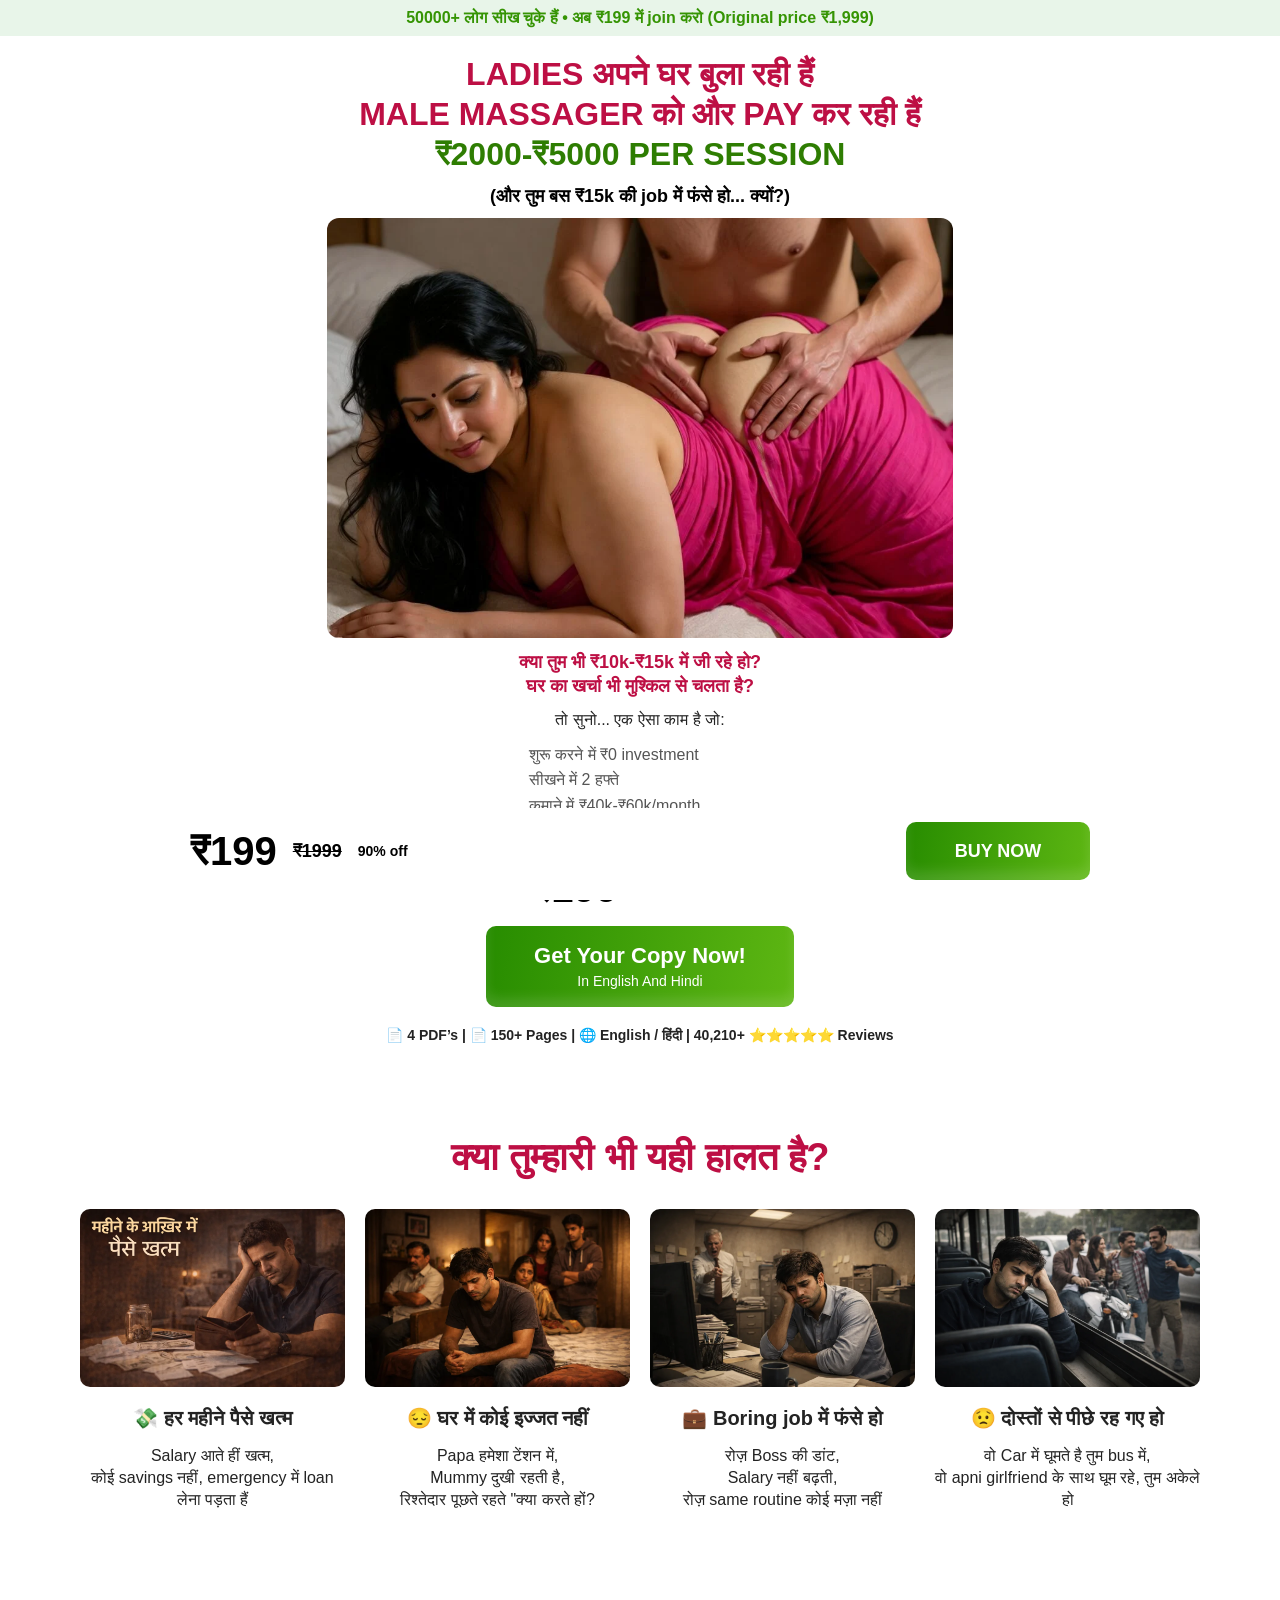
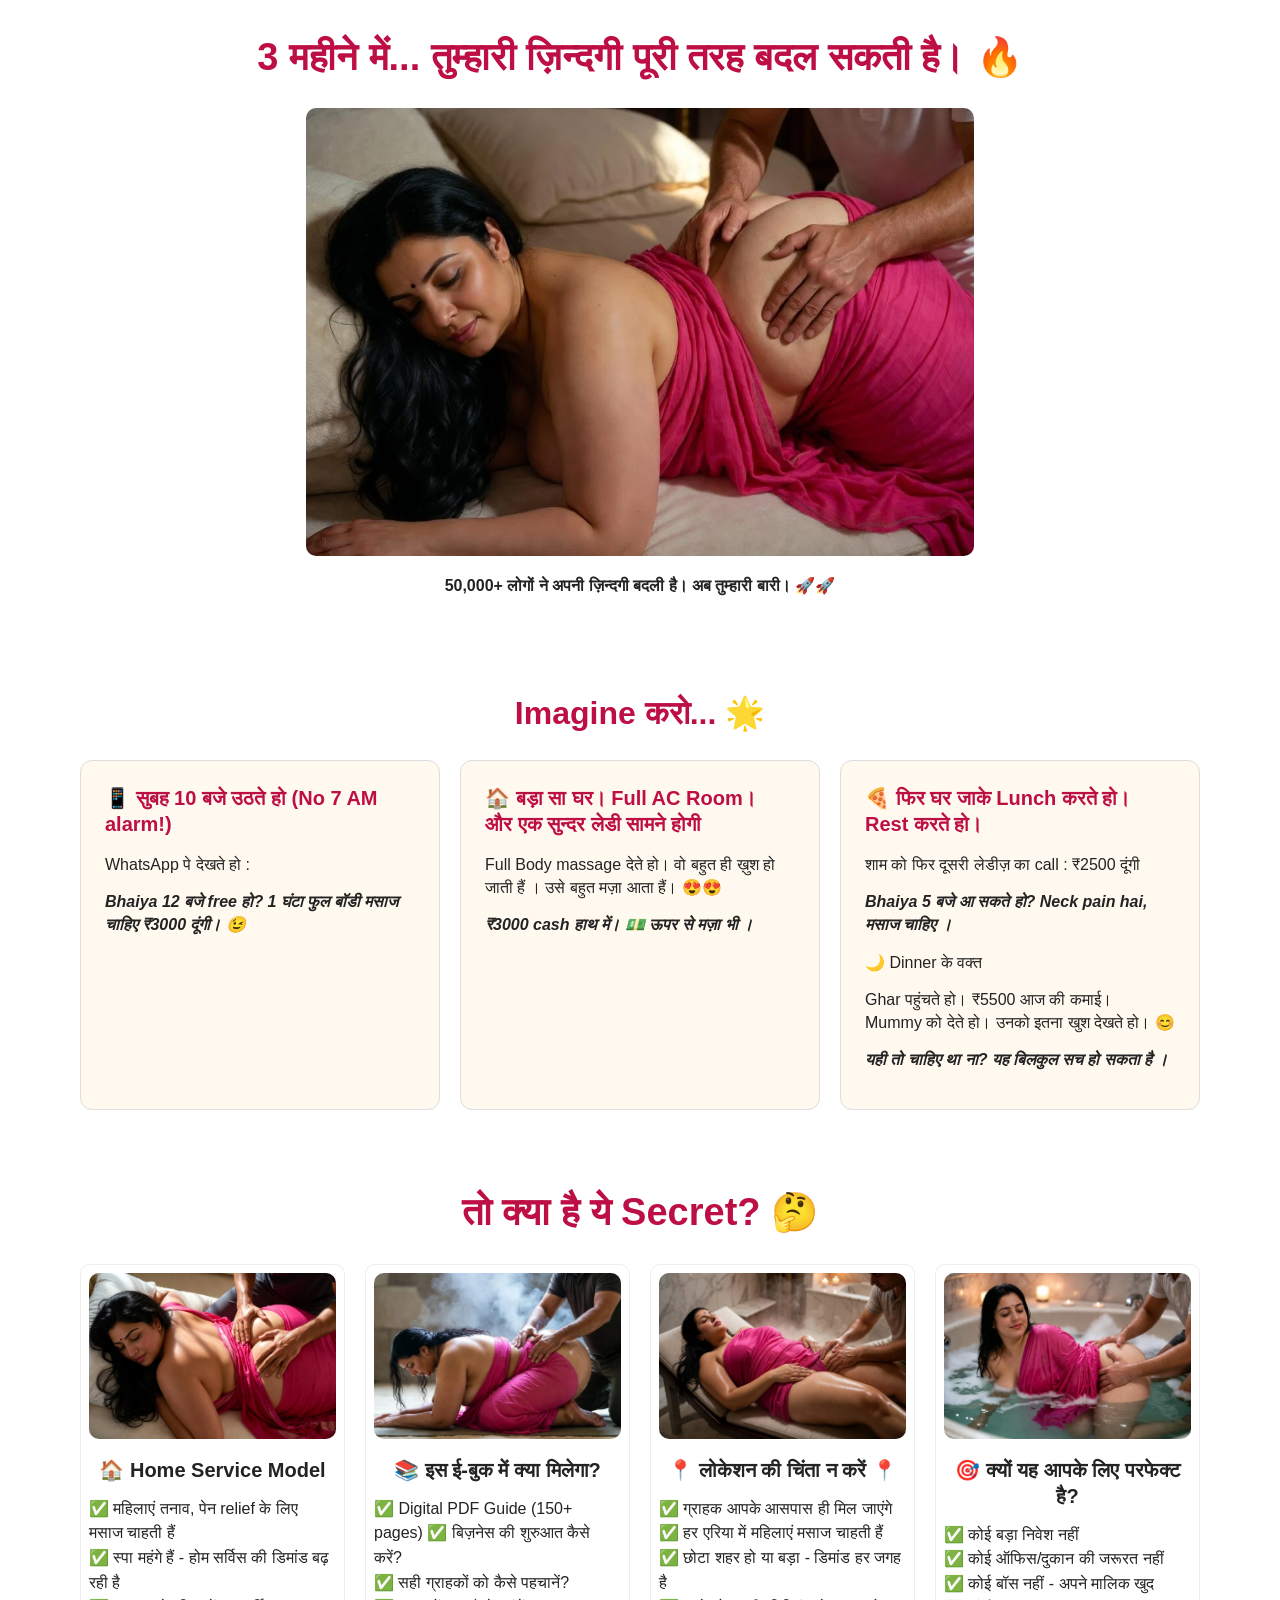
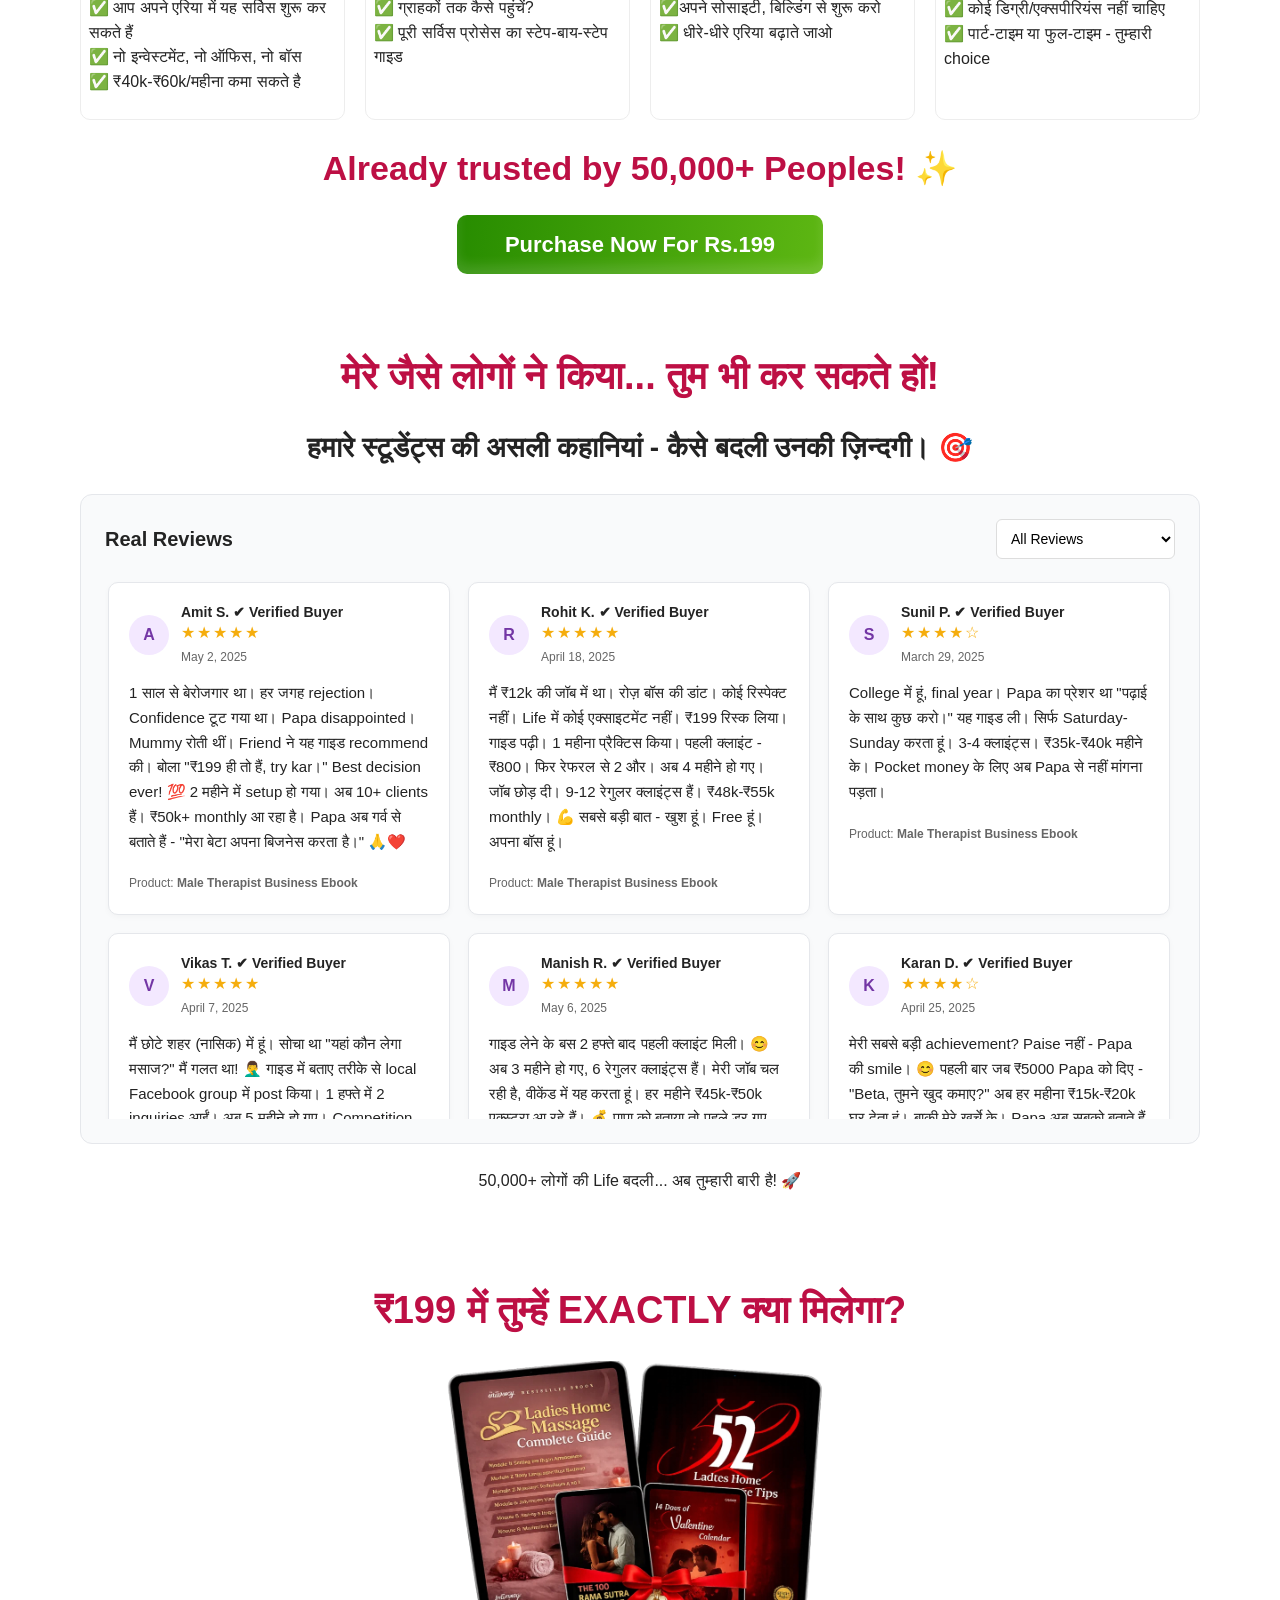
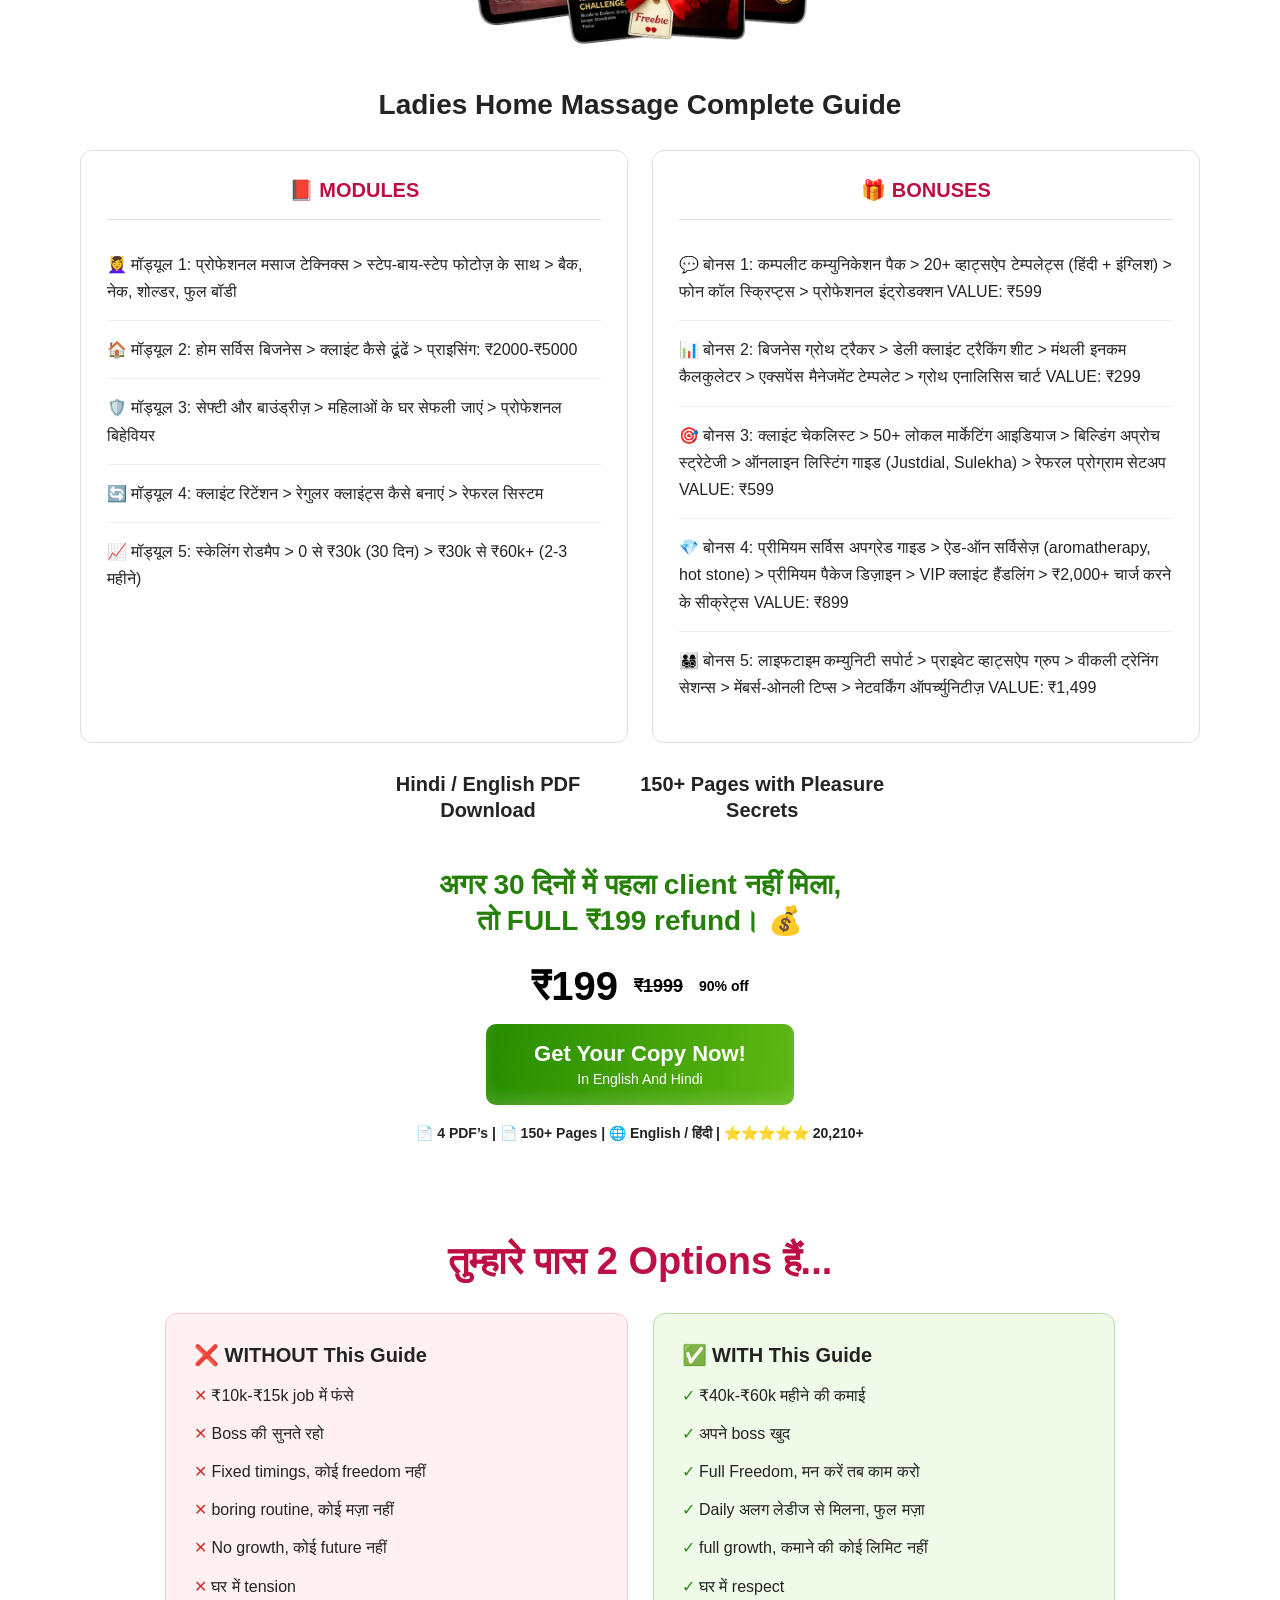
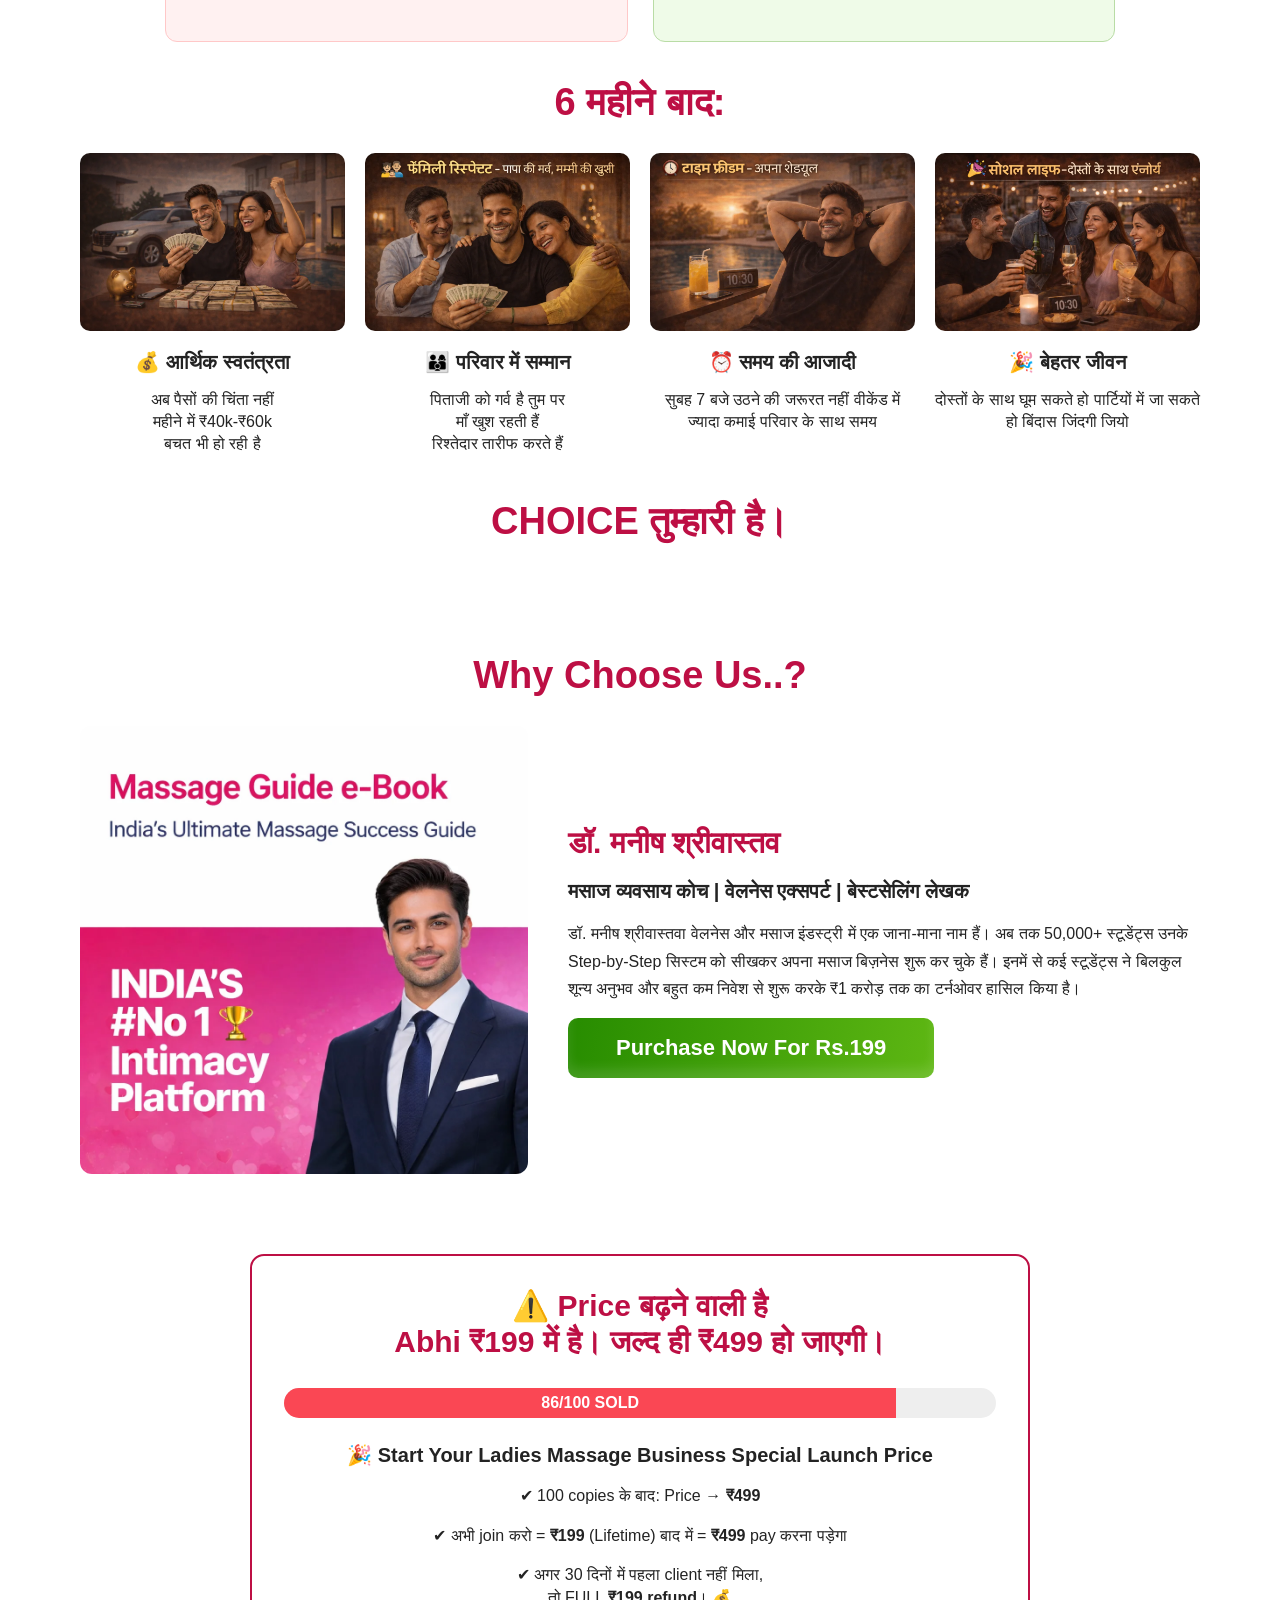
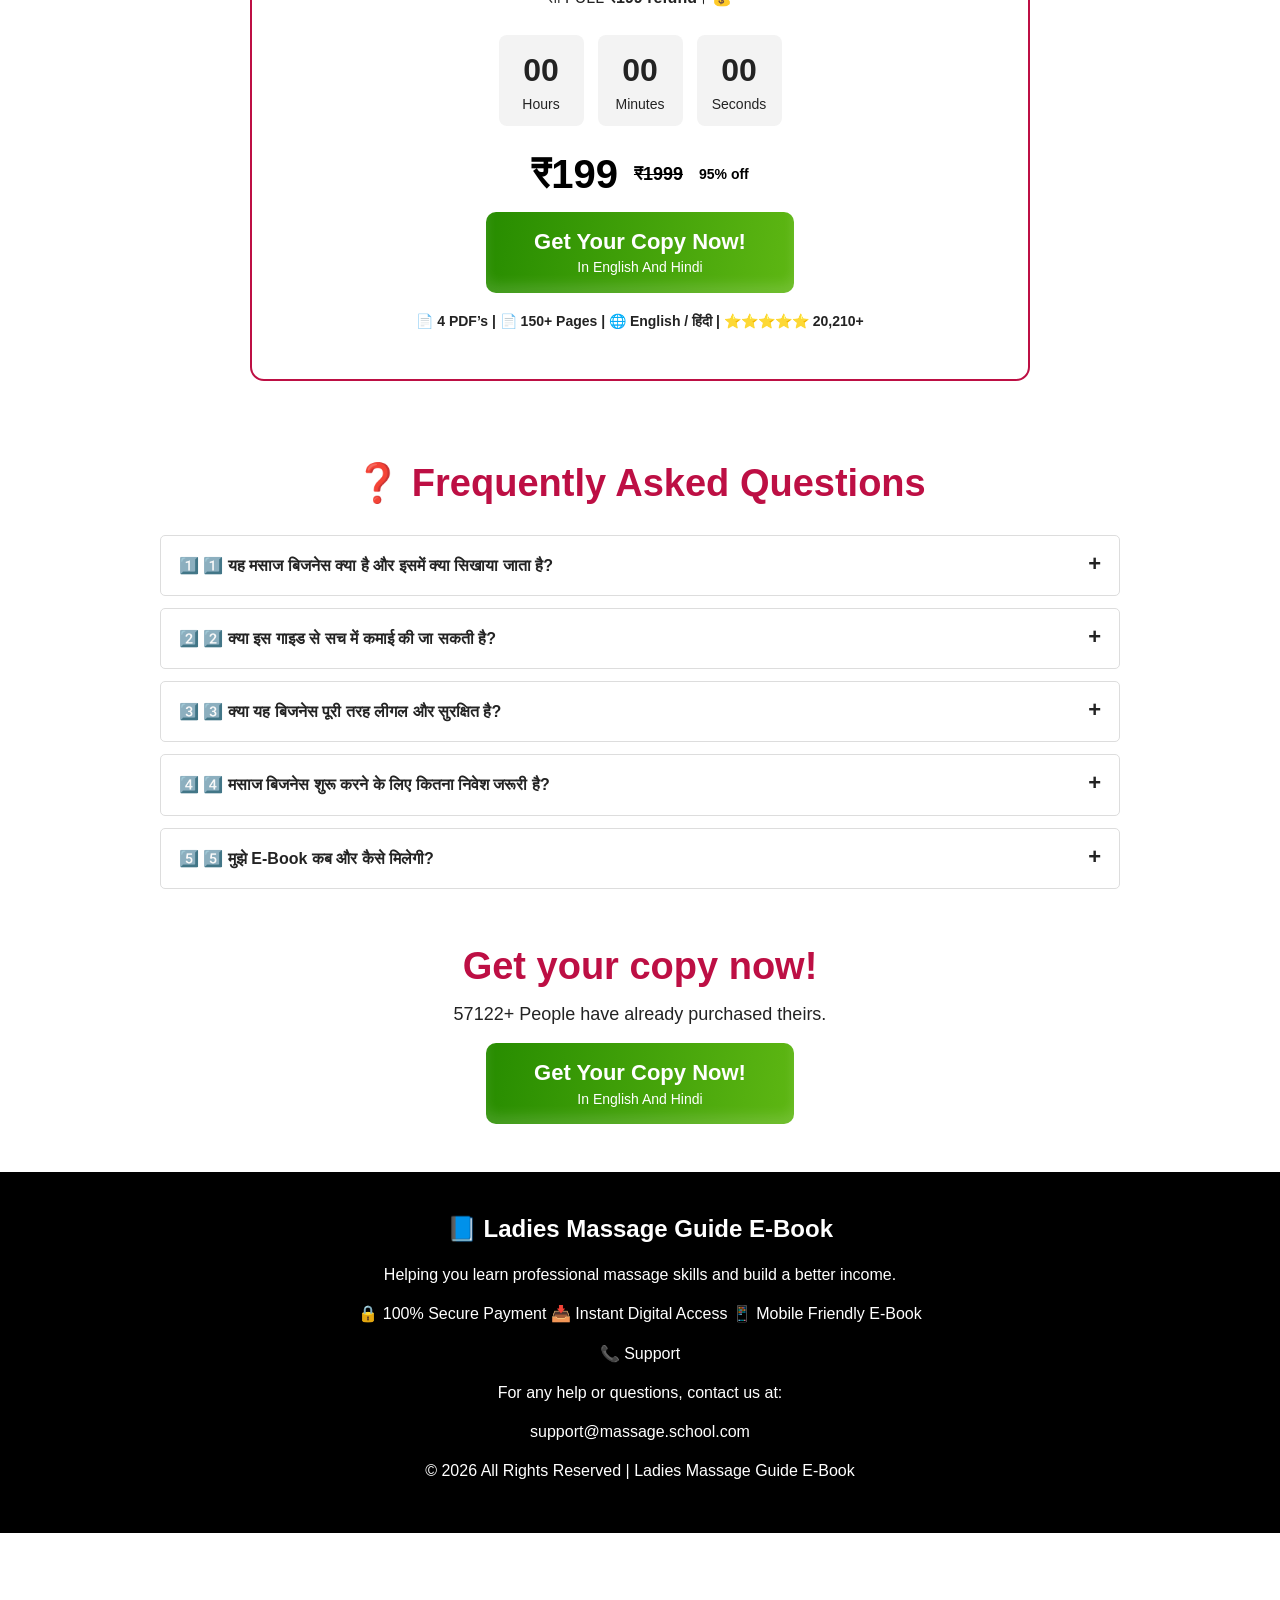
<file: index.html>
<!doctype html>
<html lang="hi"><head><meta charset="utf-8"><meta name="viewport" content="width=device-width,initial-scale=1"><meta name="description" content="Ladies Home Massage Complete Guide — Hindi and English digital eBook."><meta name="theme-color" content="#bd0f44"><title>अपना लेडीज़ मसाज बिज़नेस</title><link rel="icon" href="assets/favicon.svg" type="image/svg+xml"><link rel="stylesheet" href="assets/style.css"><script src="assets/app.js" defer></script></head><body><header class="announcement">50000+ लोग सीख चुके हैं • अब ₹199 में join करो (Original price ₹1,999)</header><main><section class="section hero" id="home"><div class="wrap"><h1>Ladies अपने घर बुला रही हैं<br/>
Male Massager को और Pay कर रही हैं<br/>
<span style="color:#2E7D02"> 
₹2000-₹5000 Per Session</span></h1><p class="hero-subtitle"><b>(और तुम बस ₹15k की job में फंसे हो... क्यों?)</b></p><img class="hero-image" src="assets/images/image-01.jpg" alt="Massage guide reference illustration" width="1024" height="687" fetchpriority="high"><h3 class="pink">क्या तुम भी ₹10k-₹15k में जी रहे हो?<br/>
घर का खर्चा भी मुश्किल से चलता है?</h3><p>तो सुनो... एक ऐसा काम है जो:</p><ul class="hero-list"><li>शुरू करने में ₹0 investment</li><li>सीखने में 2 हफ्ते</li><li>कमाने में ₹40k-₹60k/month</li><li>और सबसे important... मज़े वाला काम हैं !</li></ul><div class="price"><strong>₹199</strong> <s>₹1999</s> <b>90% off</b></div><a class="cta" href="https://superprofile.bio/vp/ryOeBMD8?checkout=true">Get Your Copy Now!<small>In English And Hindi</small></a><p class="metadata">📄 4 PDF’s | 📄 150+ Pages | 🌐 English / हिंदी | 40,210+ ⭐⭐⭐⭐⭐ Reviews</p></div></section><section class="section problems" id=""><div class="wrap"><h2 class="">क्या तुम्हारी भी यही हालत है?</h2><div class="cards"><article class="card"><img class="" src="assets/images/image-02.png" alt="" loading="lazy" width="1024" height="687"><h3 class="">💸 हर महीने पैसे खत्म</h3><p class="">Salary आते हीं खत्म,<br/>कोई savings नहीं, emergency में loan लेना पड़ता हैं</p></article><article class="card"><img class="" src="assets/images/image-03.png" alt="" loading="lazy" width="1024" height="687"><h3 class="">😔 घर में कोई इज्जत नहीं</h3><p class="">Papa हमेशा टेंशन में,<br/> Mummy दुखी रहती है,<br/>रिश्तेदार पूछते रहते "क्या करते हों?</p></article><article class="card"><img class="" src="assets/images/image-04.png" alt="" loading="lazy" width="1024" height="687"><h3 class="">💼 Boring job में
फंसे हो</h3><p class="">रोज़ Boss की डांट,<br/> Salary नहीं बढ़ती,<br/>रोज़ same routine कोई मज़ा नहीं</p></article><article class="card"><img class="" src="assets/images/image-05.png" alt="" loading="lazy" width="1024" height="687"><h3 class="">😟 दोस्तों से पीछे
रह गए हो</h3><p class="">वो Car में घूमते है तुम bus में,<br/> वो apni girlfriend के साथ घूम रहे, तुम अकेले हो</p></article></div></div></section><section class="section transformation" id=""><div class="wrap"><h2>3 महीने में... तुम्हारी ज़िन्दगी पूरी तरह बदल सकती है। 🔥</h2><img class="feature-image" src="assets/images/image-06.jpg" alt="Massage service illustration" loading="lazy" width="1024" height="687"><p>50,000+ लोगों ने अपनी ज़िन्दगी बदली है।
अब तुम्हारी बारी। 🚀🚀</p></div></section><section class="section imagine" id=""><div class="wrap"><h2 class="">Imagine करो... 🌟</h2><div class="story-grid"><article class="story-card"><h3 class="">📱 सुबह 10 बजे उठते हो (No 7 AM alarm!)</h3><p class="">WhatsApp पे देखते हो :</p><p class=""><b><i>Bhaiya 12 बजे free हो? 1 घंटा फुल बॉडी मसाज चाहिए ₹3000 दूंगी। 😉</i></b></p></article><article class="story-card"><h3 class="">🏠 बड़ा सा घर। Full AC Room।<br/> और एक सुन्दर लेडी सामने होगी</h3><p class="">Full Body massage देते हो।

वो बहुत ही ख़ुश हो
जाती हैं । उसे बहुत मज़ा आता हैं। 😍😍</p><p class=""><b><i>₹3000 cash हाथ में। 💵 ऊपर से मज़ा भी ।</i></b></p></article><article class="story-card"><h3 class="">🍕 फिर घर जाके Lunch करते हो। Rest करते हो।</h3><p class="">शाम को फिर दूसरी लेडीज़ का call : ₹2500 दूंगी</p><p class=""><b><i>Bhaiya 5 बजे आ सकते हो? Neck pain hai, मसाज चाहिए ।</i></b></p><p class="">🌙 Dinner के वक्त</p><p class="">Ghar पहुंचते हो।

₹5500 आज की कमाई।  Mummy को देते हो। उनको इतना खुश देखते हो। 😊</p><p class=""><b><i>यही तो चाहिए था ना? यह  बिलकुल सच हो सकता है ।</i></b></p></article></div></div></section><section class="section secret" id=""><div class="wrap"><h2 class="">तो क्या है ये Secret? 🤔</h2><div class="cards"><article class="card"><img class="" src="assets/images/image-07.jpg" alt="" loading="lazy" width="1024" height="687"><h3 class="">🏠 Home Service Model</h3><p class="">✅ महिलाएं तनाव, पेन relief के लिए मसाज चाहती हैं<br/>
✅ स्पा महंगे हैं - होम सर्विस की डिमांड बढ़ रही है<br/>
✅ आप अपने एरिया में यह सर्विस शुरू कर सकते हैं<br/>
✅ नो इन्वेस्टमेंट, नो ऑफिस, नो बॉस<br/>
✅ ₹40k-₹60k/महीना  कमा सकते है<br/></p></article><article class="card"><img class="" src="assets/images/image-08.jpg" alt="" loading="lazy" width="1024" height="687"><h3 class="">📚 इस ई-बुक में क्या मिलेगा?</h3><p class="">✅ Digital PDF Guide (150+ pages)
✅ बिज़नेस की शुरुआत कैसे करें?<br/>
✅ सही ग्राहकों को कैसे पहचानें?<br/>
✅ ग्राहकों तक कैसे पहुंचें?<br/>
✅ पूरी सर्विस प्रोसेस का स्टेप-बाय-स्टेप गाइड<br/></p></article><article class="card"><img class="" src="assets/images/image-09.jpg" alt="" loading="lazy" width="1024" height="687"><h3 class="">📍 लोकेशन की चिंता न करें 📍</h3><p class="">✅ ग्राहक आपके आसपास ही मिल जाएंगे<br/>
✅ हर एरिया में महिलाएं मसाज चाहती हैं<br/>
✅ छोटा शहर हो या बड़ा - डिमांड हर जगह है<br/>
✅अपने सोसाइटी, बिल्डिंग से शुरू करो<br/>
✅ धीरे-धीरे एरिया बढ़ाते जाओ<br/></p></article><article class="card"><img class="" src="assets/images/image-10.jpg" alt="" loading="lazy" width="1024" height="687"><h3 class="">🎯 क्यों यह आपके लिए परफेक्ट है?</h3><p class="">✅ कोई बड़ा निवेश नहीं<br/>
✅ कोई ऑफिस/दुकान की जरूरत नहीं<br/>
✅ कोई बॉस नहीं - अपने मालिक खुद<br/>
✅ कोई डिग्री/एक्सपीरियंस नहीं चाहिए
<br/>
✅ पार्ट-टाइम या फुल-टाइम - तुम्हारी choice<br/></p></article></div><h2 class="">Already trusted by 50,000+ Peoples! ✨</h2><a class="cta" href="https://superprofile.bio/vp/ryOeBMD8?checkout=true">Purchase Now For Rs.199</a></div></section><section class="section reviews" id="reviews"><div class="wrap"><h2>मेरे जैसे लोगों ने किया... तुम भी कर सकते हों!</h2><p class="lead">हमारे स्टूडेंट्स की असली कहानियां - कैसे बदली उनकी ज़िन्दगी। 🎯</p><div class="review-panel"><div class="review-toolbar"><h3>Real Reviews</h3><label><span class="sr-only">Filter reviews</span><select id="review-filter"><option value="all">All Reviews</option><option value="ebook">Male Therapist Ebook</option></select></label></div><div class="review-grid"><article class="review-card"><div class="review-top"><span class="avatar">A</span><div><h3>Amit S. ✔ Verified Buyer</h3><div class="stars">★★★★★</div><small>May 2, 2025</small></div></div><p>1 साल से बेरोजगार था। हर जगह rejection। 
Confidence टूट गया था। Papa disappointed। 
Mummy रोती थीं।

Friend ने यह गाइड recommend की। 
बोला "₹199 ही तो हैं, try kar।"

Best decision ever! 💯

2 महीने में setup हो गया। अब 10+ clients हैं। 
₹50k+ monthly आ रहा है।

Papa अब गर्व से बताते हैं - 
"मेरा बेटा अपना बिजनेस करता है।" 🙏❤️</p><small>Product: <strong>Male Therapist Business Ebook</strong></small></article><article class="review-card"><div class="review-top"><span class="avatar">R</span><div><h3>Rohit K. ✔ Verified Buyer</h3><div class="stars">★★★★★</div><small>April 18, 2025</small></div></div><p>मैं ₹12k की जॉब में था। रोज़ बॉस की डांट। 
कोई रिस्पेक्ट नहीं। Life में कोई एक्साइटमेंट नहीं।

₹199 रिस्क लिया। गाइड पढ़ी। 1 महीना प्रैक्टिस किया। 
पहली क्लाइंट - ₹800। फिर रेफरल से 2 और।

अब 4 महीने हो गए। जॉब छोड़ दी। 
9-12 रेगुलर क्लाइंट्स हैं। ₹48k-₹55k monthly। 💪

सबसे बड़ी बात - खुश हूं। Free हूं। अपना बॉस हूं।</p><small>Product: <strong>Male Therapist Business Ebook</strong></small></article><article class="review-card"><div class="review-top"><span class="avatar">S</span><div><h3>Sunil P. ✔ Verified Buyer</h3><div class="stars">★★★★☆</div><small>March 29, 2025</small></div></div><p>College में हूं, final year। Papa का प्रेशर था 
"पढ़ाई के साथ कुछ करो।"

यह गाइड ली। सिर्फ Saturday-Sunday करता हूं। 
3-4 क्लाइंट्स। ₹35k-₹40k महीने के।

Pocket money के लिए अब Papa से नहीं मांगना पड़ता।</p><small>Product: <strong>Male Therapist Business Ebook</strong></small></article><article class="review-card"><div class="review-top"><span class="avatar">V</span><div><h3>Vikas T. ✔ Verified Buyer</h3><div class="stars">★★★★★</div><small>April 7, 2025</small></div></div><p>मैं छोटे शहर (नासिक) में हूं। सोचा था 
"यहां कौन लेगा मसाज?"

मैं गलत था! 🤦‍♂️

गाइड में बताए तरीके से local Facebook group 
में post किया। 1 हफ्ते में 2 inquiries आईं।

अब 5 महीने हो गए। Competition बिल्कुल नहीं। 
मैं ही हूं पूरे एरिया में। 7-8 रेगुलर clients। 
₹35k-₹45k monthly कमाता हूँ।</p><small>Product: <strong>Male Therapist Business Ebook</strong></small></article><article class="review-card"><div class="review-top"><span class="avatar">M</span><div><h3>Manish R. ✔ Verified Buyer</h3><div class="stars">★★★★★</div><small>May 6, 2025</small></div></div><p>गाइड लेने के बस 2 हफ्ते बाद पहली क्लाइंट मिली। 😊 अब 3 महीने हो गए, 6 रेगुलर क्लाइंट्स हैं। मेरी जॉब चल रही है, वीकेंड में यह करता हूं। हर महीने ₹45k-₹50k एक्स्ट्रा आ रहे हैं। 💰 पापा को बताया तो पहले डर गए, फिर जब पैसे दिखाए तो बोले "बेटा सही किया।" 🙏</p><small>Product: <strong>Male Therapist Business Ebook</strong></small></article><article class="review-card"><div class="review-top"><span class="avatar">K</span><div><h3>Karan D. ✔ Verified Buyer</h3><div class="stars">★★★★☆</div><small>April 25, 2025</small></div></div><p>मेरी सबसे बड़ी achievement? 
Paise नहीं - Papa की smile। 😊

पहली बार जब ₹5000 Papa को दिए - 
"Beta, तुमने खुद कमाए?" 
 

अब हर महीना ₹15k-₹20k घर देता हूं। 
बाकी मेरे खर्चे के।

Papa अब सबको बताते हैं - 
"मेरा बेटा खुद का setup किया है।" 
यह feeling... priceless है। 🙏❤️

पैसे से ज्यादा - respect मिली। 
Thank you इस गाइड का! 💯</p><small>Product: <strong>Male Therapist Business Ebook</strong></small></article><article class="review-card"><div class="review-top"><span class="avatar">N</span><div><h3>Nitin J. ✔ Verified Buyer</h3><div class="stars">★★★★★</div><small>May 10, 2025</small></div></div><p>मैं बहुत छोटे शहर (औरंगाबाद) में रहता हूं।

सोचा "यहां कौन जानता है massage के बारे में?"

यहां competition zero है। मैं पहला हूं।

1-2 को service दी। उनको मज़ा आया। । 😊 
Unhone word-of-mouth फैलाया।

₹40k-₹45k महीने के कमाता हूँ। छोटे शहर में यह बहुत है!। 🙏❤</p><small>Product: <strong>Male Therapist Business Ebook</strong></small></article><article class="review-card"><div class="review-top"><span class="avatar">A</span><div><h3>Anuj M. ✔ Verified Buyer</h3><div class="stars">★★★★★</div><small>May 12, 2025</small></div></div><p>मुझे बिल्कुल भरोसा नहीं था। "₹199 में क्या मिलेगा? Scam होगा।"

बस curiosity में ले लिया।

PDF खोली - 150+ pages! 📕 Photos, templates, scripts - सब detailed! 😳

Building की aunty को free service दी। Back pain relief मिला। 
Unhone ₹1500 दे दिए और 2 friends को refer किया।

अब 2 week में 4 clients मिले। ₹20k कमा चुका हूँ। 🔥</p><small>Product: <strong>Male Therapist Business Ebook</strong></small></article></div><p class="review-count" aria-live="polite"></p></div><p>50,000+ लोगों की Life बदली...
अब तुम्हारी बारी है! 🚀</p></div></section><section class="section package" id="guide"><div class="wrap"><h2 class="">₹199 में तुम्हें EXACTLY क्या मिलेगा?</h2><img class="book-image" src="assets/images/image-14.png" alt="" loading="lazy" width="1024" height="687"><h3 class="">Ladies Home Massage Complete Guide</h3><div class="curriculum"><article><h3>📕 MODULES</h3><ul><li>💆‍♀️ मॉड्यूल 1: प्रोफेशनल मसाज टेक्निक्स    &gt; स्टेप-बाय-स्टेप फोटोज़ के साथ    &gt; बैक, नेक, शोल्डर, फुल बॉडी</li><li>🏠 मॉड्यूल 2: होम सर्विस बिजनेस    &gt; क्लाइंट कैसे ढूंढें    &gt; प्राइसिंग: ₹2000-₹5000</li><li>🛡️ मॉड्यूल 3: सेफ्टी और बाउंड्रीज़    &gt; महिलाओं के घर सेफली जाएं    &gt; प्रोफेशनल बिहेवियर</li><li>🔄 मॉड्यूल 4: क्लाइंट रिटेंशन    &gt; रेगुलर क्लाइंट्स कैसे बनाएं    &gt; रेफरल सिस्टम</li><li>📈 मॉड्यूल 5: स्केलिंग रोडमैप    &gt; 0 से ₹30k (30 दिन)    &gt; ₹30k से ₹60k+ (2-3 महीने)</li></ul></article><article><h3>🎁 BONUSES</h3><ul><li>💬 बोनस 1: कम्पलीट कम्युनिकेशन पैक    &gt; 20+ व्हाट्सऐप टेम्पलेट्स (हिंदी + इंग्लिश)    &gt; फोन कॉल स्क्रिप्ट्स    &gt; प्रोफेशनल इंट्रोडक्शन     VALUE: ₹599</li><li>📊 बोनस 2: बिजनेस ग्रोथ ट्रैकर    &gt; डेली क्लाइंट ट्रैकिंग शीट    &gt; मंथली इनकम कैलकुलेटर    &gt; एक्सपेंस मैनेजमेंट टेम्पलेट    &gt; ग्रोथ एनालिसिस चार्ट    VALUE: ₹299</li><li>🎯 बोनस 3: क्लाइंट चेकलिस्ट    &gt; 50+ लोकल मार्केटिंग आइडियाज    &gt; बिल्डिंग अप्रोच स्ट्रेटेजी    &gt; ऑनलाइन लिस्टिंग गाइड (Justdial, Sulekha)    &gt; रेफरल प्रोग्राम सेटअप    VALUE: ₹599</li><li>💎 बोनस 4: प्रीमियम सर्विस अपग्रेड गाइड    &gt; ऐड-ऑन सर्विसेज़ (aromatherapy, hot stone)    &gt; प्रीमियम पैकेज डिज़ाइन    &gt; VIP क्लाइंट हैंडलिंग    &gt; ₹2,000+ चार्ज करने के सीक्रेट्स    VALUE: ₹899</li><li>👨‍👩‍👧‍👦 बोनस 5: लाइफटाइम कम्युनिटी सपोर्ट    &gt; प्राइवेट व्हाट्सऐप ग्रुप    &gt; वीकली ट्रेनिंग सेशन्स    &gt; मेंबर्स-ओनली टिप्स    &gt; नेटवर्किंग ऑपर्च्युनिटीज़    VALUE: ₹1,499</li></ul></article></div><div class="download-features"><h3 class="">Hindi / English PDF <br/> Download</h3><h3 class="">150+ Pages with Pleasure <br/> Secrets</h3></div><h3 class="refund">अगर 30 दिनों में पहला client नहीं मिला,<br/>

तो FULL ₹199 refund। 💰</h3><div class="price"><strong>₹199</strong> <s>₹1999</s> <b>90% off</b></div><a class="cta" href="https://superprofile.bio/vp/ryOeBMD8?checkout=true">Get Your Copy Now!<small>In English And Hindi</small></a><p class="metadata">📄 4 PDF’s | 📄 150+ Pages | 🌐 English / हिंदी | ⭐⭐⭐⭐⭐ 20,210+</p></div></section><section class="section options" id=""><div class="wrap"><h2 class="">तुम्हारे पास 2 Options हैं...</h2><div class="comparison"><article class="without"><h3 class="">❌ WITHOUT This Guide</h3><ul><li>₹10k-₹15k job में फंसे</li><li>Boss की सुनते रहो</li><li>Fixed timings, कोई freedom नहीं</li><li>boring routine, कोई मज़ा नहीं</li><li>No growth, कोई future नहीं</li><li>घर में tension</li></ul></article><article class="with"><h3 class="">✅ WITH This Guide</h3><ul><li>₹40k-₹60k महीने की कमाई</li><li>अपने boss खुद</li><li>Full Freedom, मन करें तब काम करो</li><li>Daily अलग लेडीज से मिलना, फुल मज़ा</li><li>full growth, कमाने की कोई लिमिट नहीं</li><li>घर में respect</li></ul></article></div><h2 class="">6 महीने बाद:</h2><div class="cards"><article class="card"><img class="" src="assets/images/image-15.png" alt="" loading="lazy" width="1024" height="687"><h3 class="">💰 आर्थिक स्वतंत्रता</h3><p class="">अब पैसों की चिंता नहीं<br/>
महीने में ₹40k-₹60k <br/>
बचत भी हो रही है<br/></p></article><article class="card"><img class="" src="assets/images/image-16.png" alt="" loading="lazy" width="1024" height="687"><h3 class="">👨‍👩‍👦 परिवार में सम्मान</h3><p class="">पिताजी को गर्व है तुम पर<br/>
 माँ खुश रहती हैं<br/>
 रिश्तेदार तारीफ करते हैं<br/></p></article><article class="card"><img class="" src="assets/images/image-17.png" alt="" loading="lazy" width="1024" height="687"><h3 class="">⏰ समय की आजादी</h3><p class="">सुबह 7 बजे उठने की जरूरत नहीं
वीकेंड में ज्यादा कमाई
 परिवार के साथ समय</p></article><article class="card"><img class="" src="assets/images/image-18.png" alt="" loading="lazy" width="1024" height="687"><h3 class="">🎉 बेहतर जीवन</h3><p class="">दोस्तों के साथ घूम सकते हो
पार्टियों में जा सकते हो
बिंदास जिंदगी जियो</p></article></div><h2 class="">CHOICE तुम्हारी है।</h2></div></section><section class="section author" id=""><div class="wrap"><h2 class="">why choose us..?</h2><div class="author-grid"><img class="author-image" src="assets/images/image-19.png" alt="" loading="lazy" width="1024" height="687"><div><h3 class="">डॉ. मनीष श्रीवास्तव</h3><h3 class="">मसाज व्यवसाय कोच | वेलनेस एक्सपर्ट | बेस्टसेलिंग लेखक</h3><p class="">डॉ. मनीष श्रीवास्तवा वेलनेस और मसाज इंडस्ट्री में एक जाना-माना नाम हैं। अब तक 50,000+ स्टूडेंट्स उनके Step-by-Step सिस्टम को सीखकर अपना मसाज बिज़नेस शुरू कर चुके हैं। इनमें से कई स्टूडेंट्स ने बिलकुल शून्य अनुभव और बहुत कम निवेश से शुरू करके ₹1 करोड़ तक का टर्नओवर हासिल किया है।</p><a class="cta" href="https://superprofile.bio/vp/ryOeBMD8?checkout=true">Purchase Now For Rs.199</a></div></div></div></section><section class="section offer" id="offer"><div class="wrap"><div class="offer-box"><h2 class="">⚠️ Price बढ़ने वाली है <br/> Abhi ₹199 में है। जल्द ही ₹499 हो जाएगी।</h2><div class="sold-bar"><span>86/100 SOLD</span></div><h3 class="">🎉 Start Your Ladies Massage Business  Special Launch Price</h3><p class="">✔ 100 copies के बाद:
Price → <b>₹499</b></p><p class="">✔ अभी join करो = <b>₹199</b> (Lifetime)
बाद में = <b>₹499</b> pay करना पड़ेगा</p><p class="">✔ अगर 30 दिनों में पहला client नहीं मिला,<br/>

तो FULL <b>₹199 refund</b>। 💰</p><div class="countdown" aria-label="Reference offer timer expired"><div><b>00</b><span>Hours</span></div><div><b>00</b><span>Minutes</span></div><div><b>00</b><span>Seconds</span></div></div><div class="price"><strong>₹199</strong> <s>₹1999</s> <b>95% off</b></div><a class="cta" href="https://superprofile.bio/vp/ryOeBMD8?checkout=true">Get Your Copy Now!<small>In English And Hindi</small></a><p class="metadata">📄 4 PDF’s | 📄 150+ Pages | 🌐 English / हिंदी | ⭐⭐⭐⭐⭐ 20,210+</p></div></div></section><section class="section faq-section" id="faq"><div class="wrap"><h2>❓ Frequently Asked Questions</h2><div class="faq"><details><summary>1️⃣ 1️⃣ यह मसाज बिजनेस क्या है और इसमें क्या सिखाया जाता है?</summary><div class="answer">हमारी E-Book गाइड में आपको मसाज बिजनेस शुरू करने से लेकर प्रोफेशनल तरीके से काम करने तक की पूरी जानकारी दी जाती है, जिससे आप आसानी से कमाई शुरू कर सकते हैं।</div></details><details><summary>2️⃣ 2️⃣ क्या इस गाइड से सच में कमाई की जा सकती है?</summary><div class="answer">हाँ, सही तरीके अपनाने पर बहुत से लोग रोज़ ₹4,000 से ₹5,000 तक कमा रहे हैं। यह गाइड आपको वही proven तरीके सिखाती है।</div></details><details><summary>3️⃣ 3️⃣ क्या यह बिजनेस पूरी तरह लीगल और सुरक्षित है?</summary><div class="answer">बिल्कुल। गाइड में आपको सुरक्षित, प्रोफेशनल और लीगल तरीके से काम करने की पूरी जानकारी दी गई है।</div></details><details><summary>4️⃣ 4️⃣ मसाज बिजनेस शुरू करने के लिए कितना निवेश जरूरी है?</summary><div class="answer">आप बहुत कम खर्च में शुरुआत कर सकते हैं। गाइड में low investment से बिजनेस शुरू करने के practical tips दिए गए हैं।</div></details><details><summary>5️⃣ 5️⃣ मुझे E-Book कब और कैसे मिलेगी?</summary><div class="answer">पेमेंट के तुरंत बाद आपको E-Book का instant download link मिल जाएगा जिसे आप मोबाइल या लैपटॉप पर पढ़ सकते हैं।</div></details></div><div class="final-cta"><h2>Get your copy now!</h2><p>57122+ People have already purchased theirs.</p><a class="cta" href="https://superprofile.bio/vp/ryOeBMD8?checkout=true">Get Your Copy Now!<small>In English And Hindi</small></a></div></div></section></main><footer><div class="wrap"><p>📘 Ladies Massage Guide E-Book</p><p>Helping you learn professional massage skills and build a better income.</p><p>🔒 100% Secure Payment
📥 Instant Digital Access
📱 Mobile Friendly E-Book</p><p>📞 Support</p><p>For any help or questions, contact us at:</p><p>support@massage.school.com</p><p>© 2026 All Rights Reserved | Ladies Massage Guide E-Book</p></div></footer><aside class="sticky-buy" aria-label="Purchase guide"><div><div class="price"><strong>₹199</strong> <s>₹1999</s> <b>90% off</b></div><a class="cta" href="https://superprofile.bio/vp/ryOeBMD8?checkout=true">BUY NOW</a></div></aside></body></html>
</file>
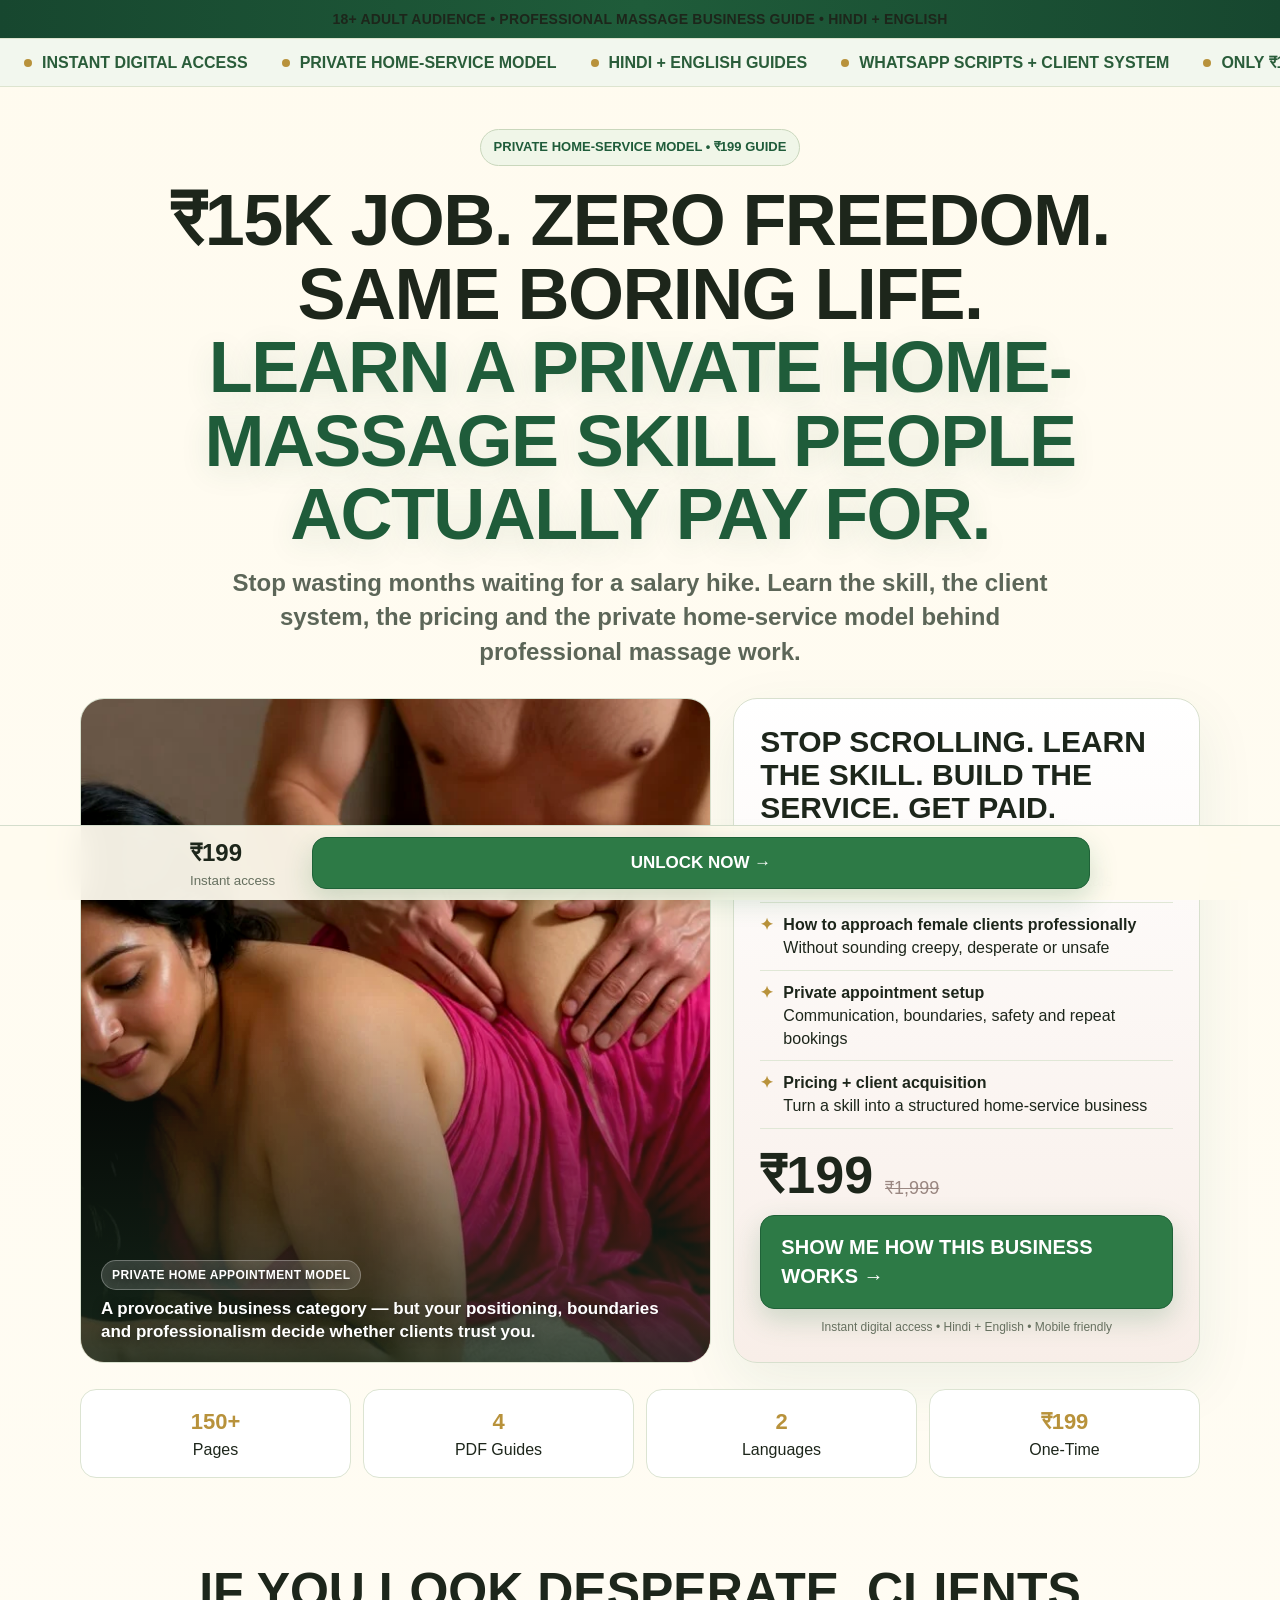
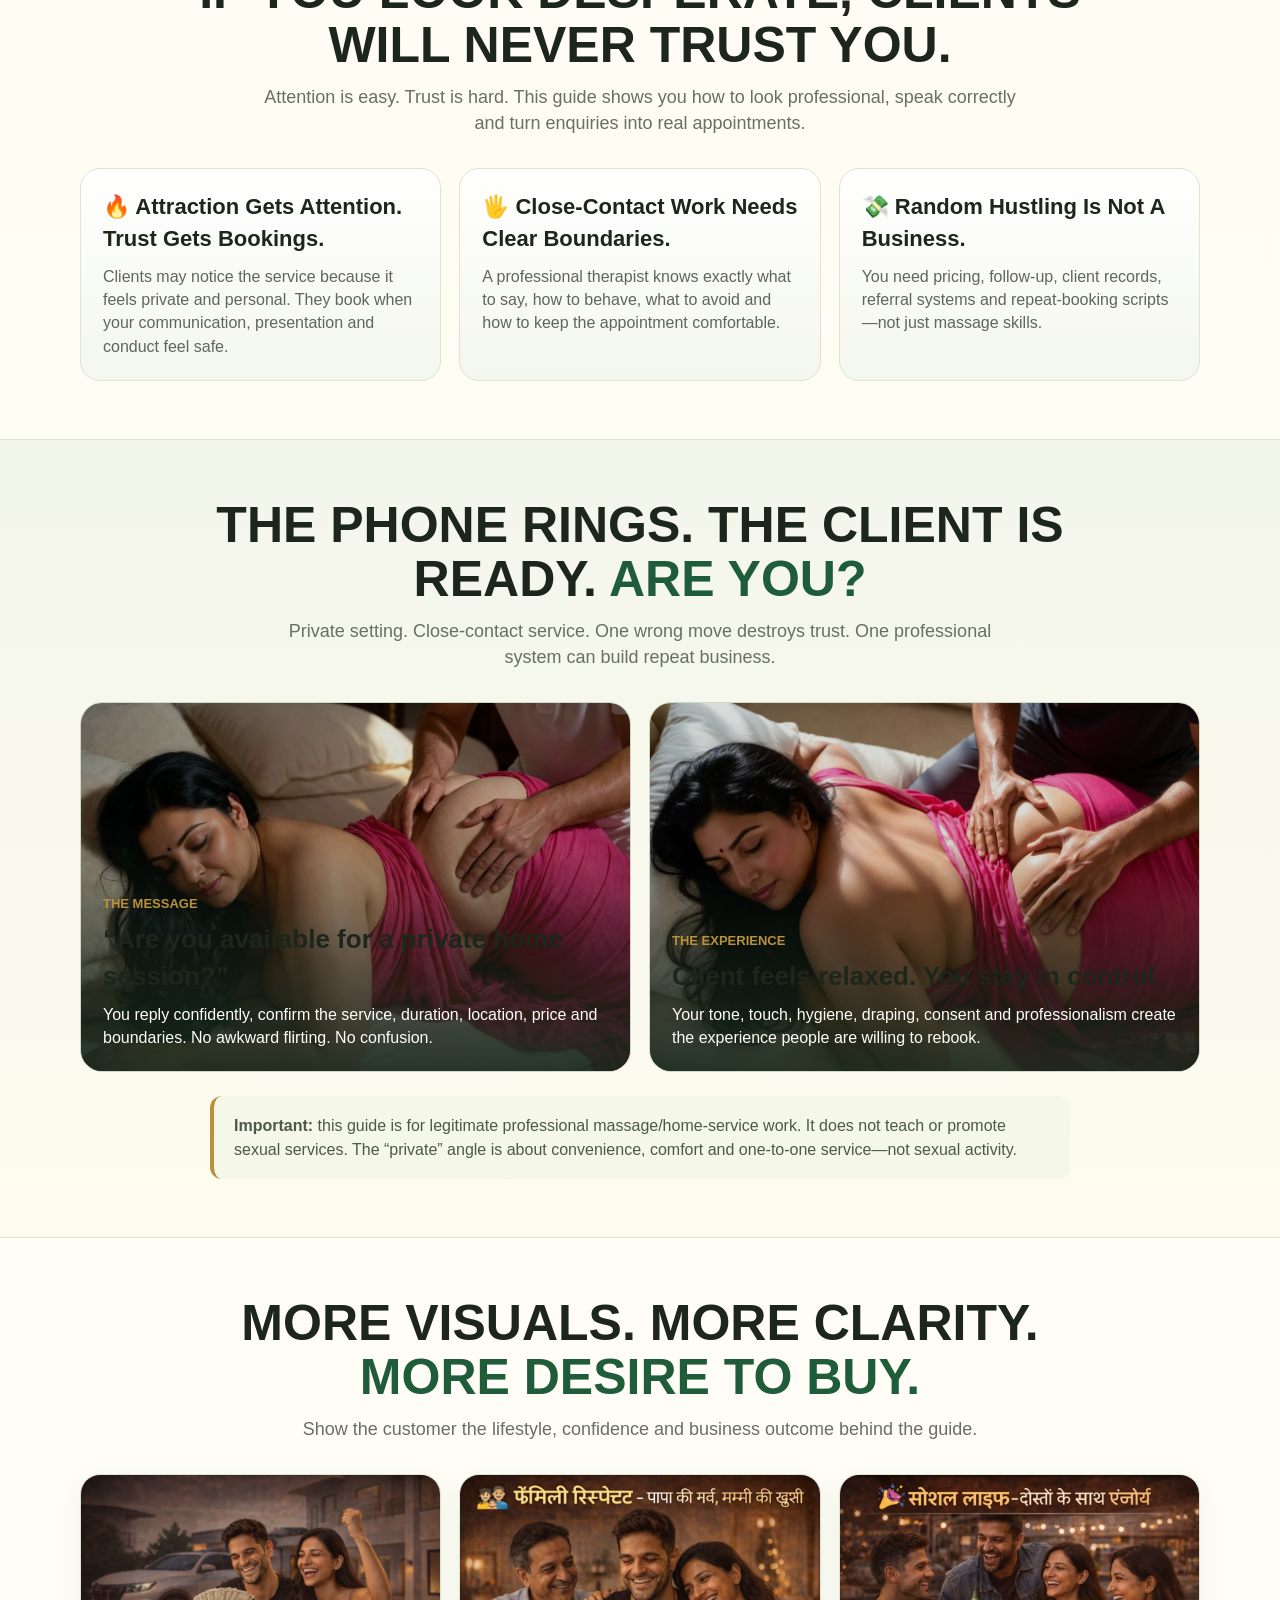
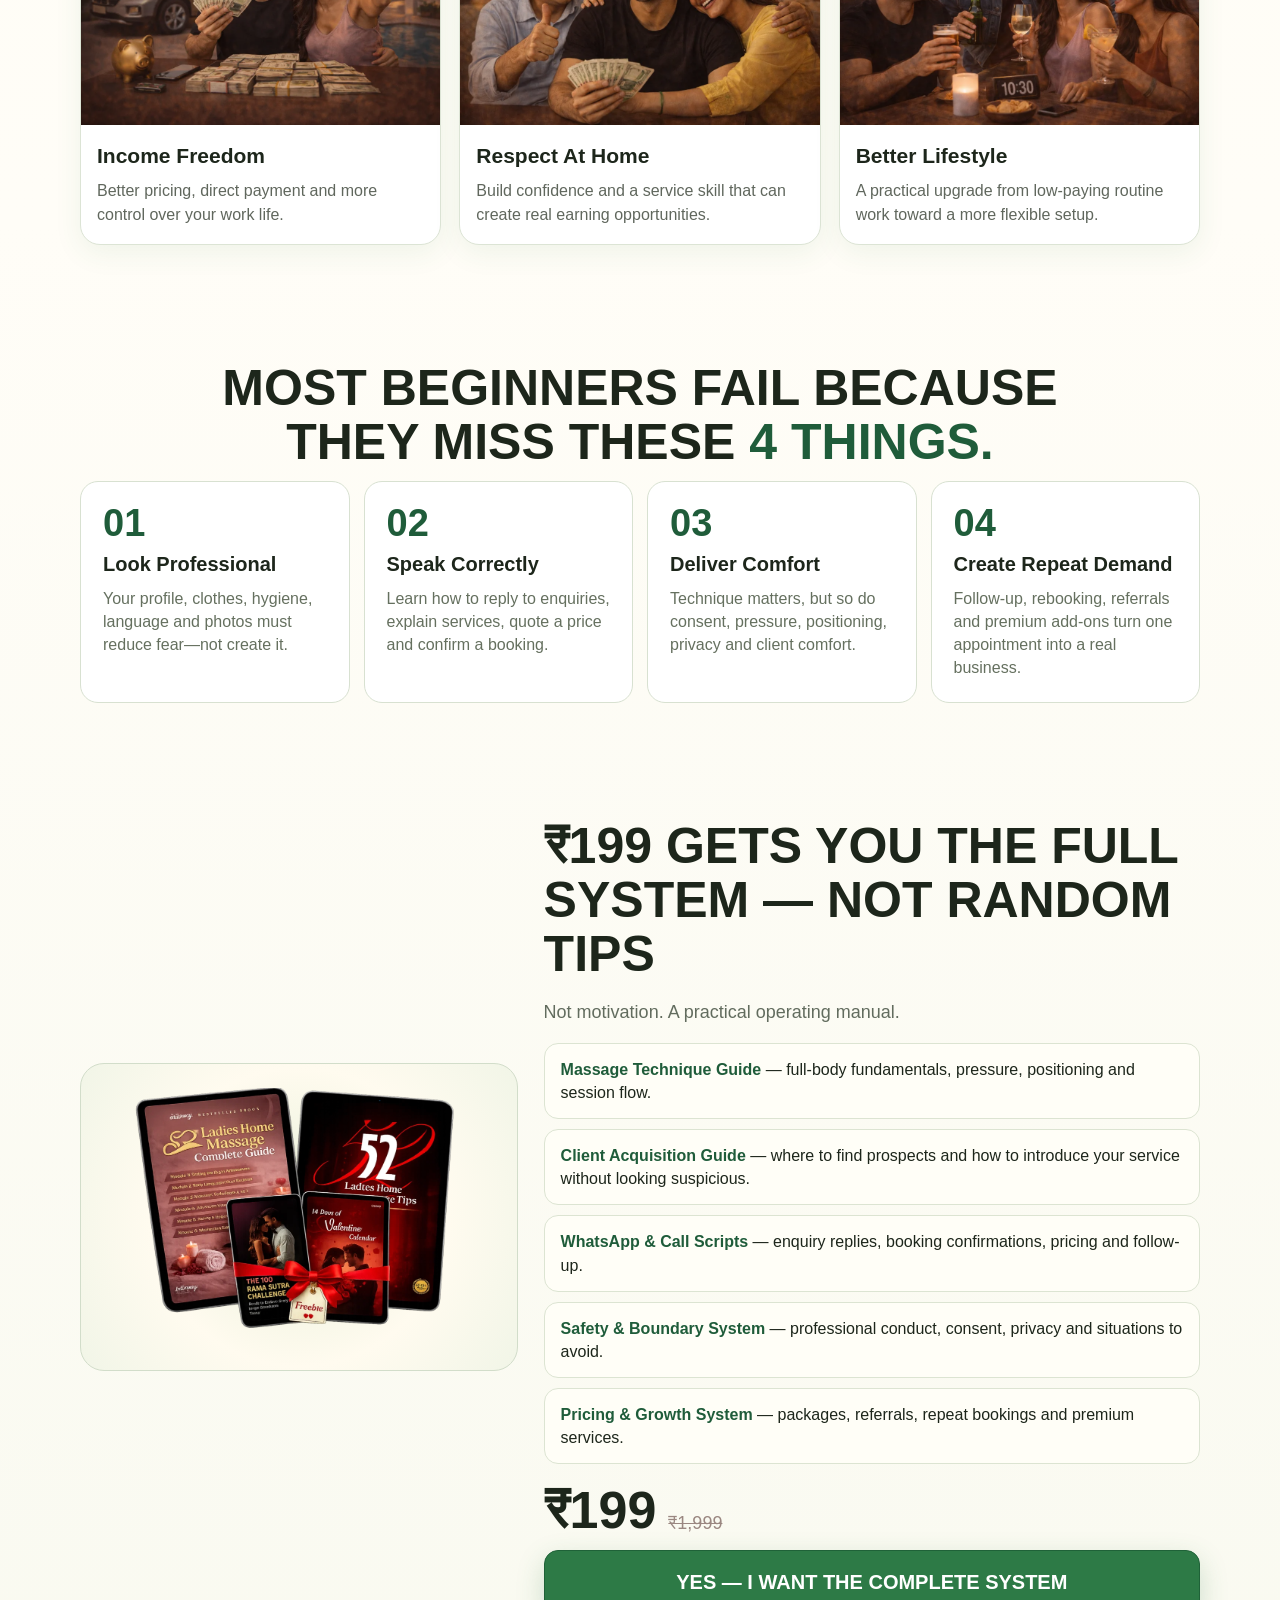
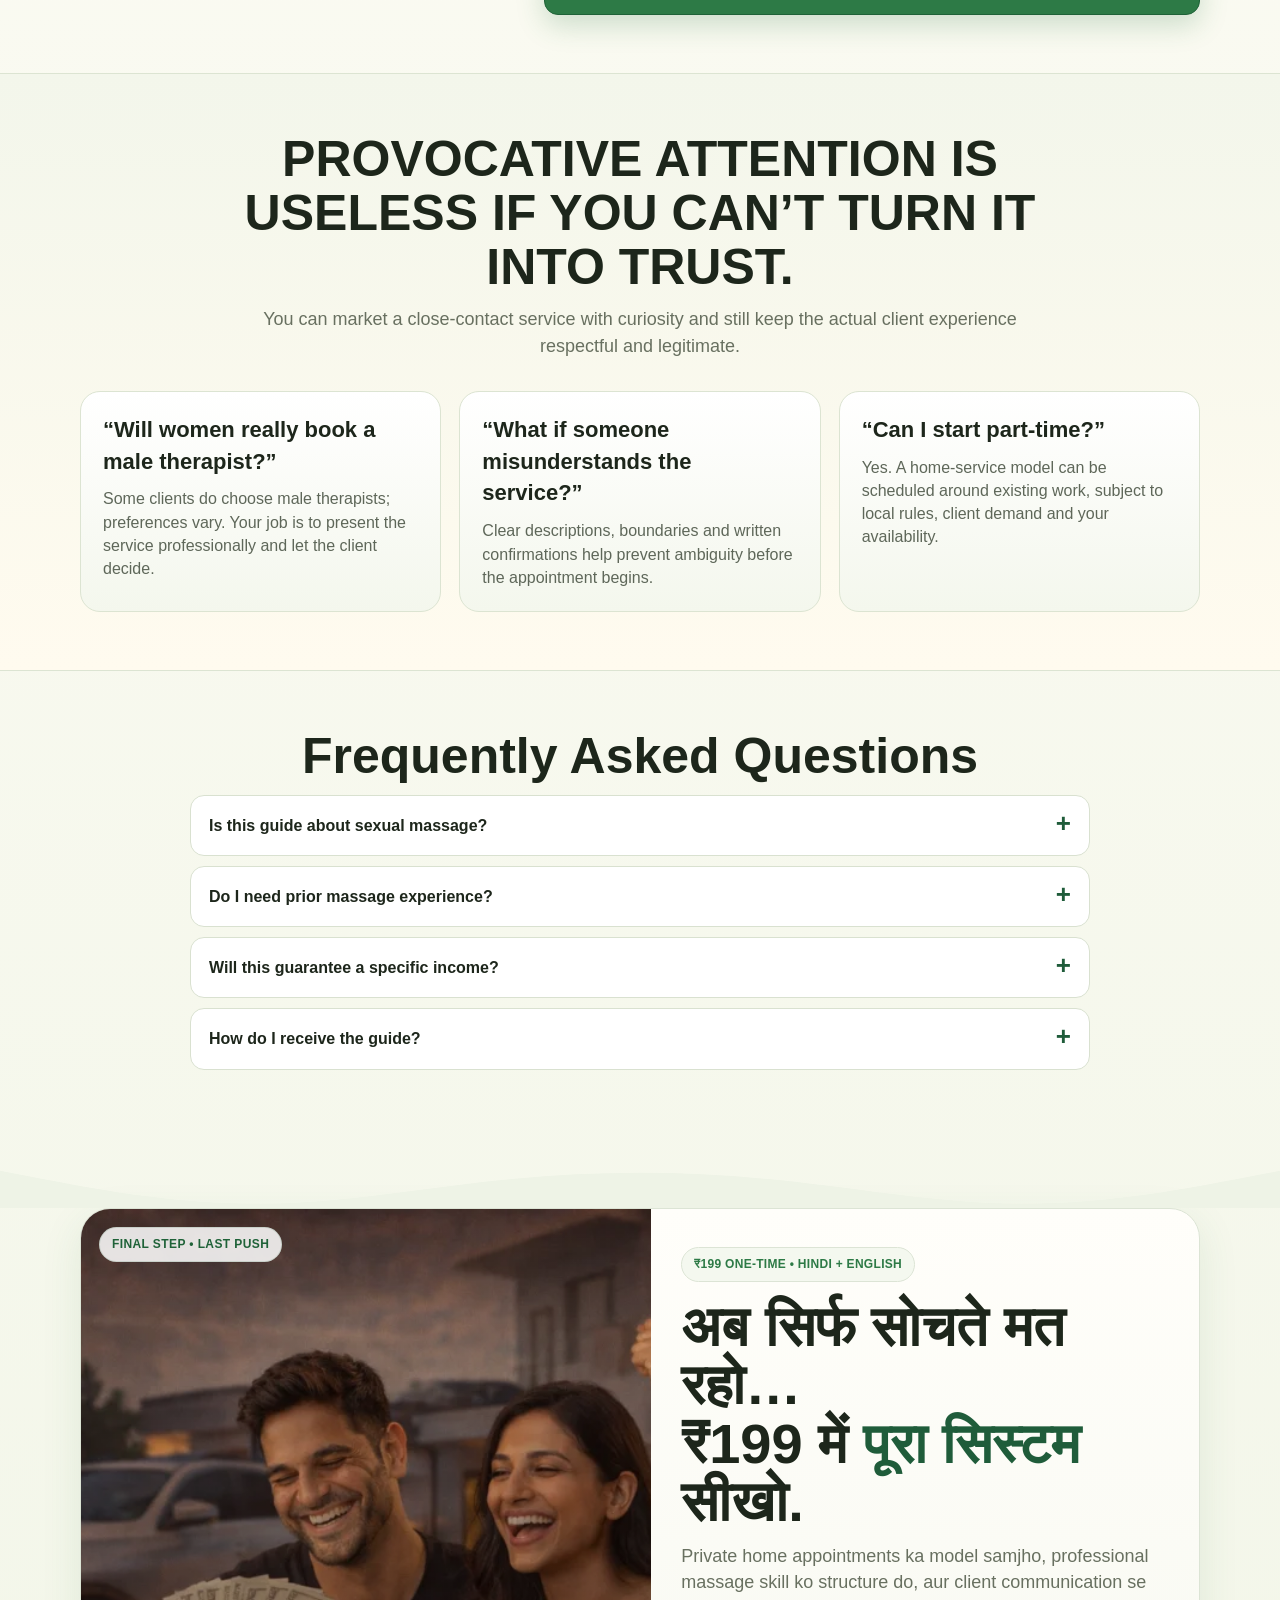
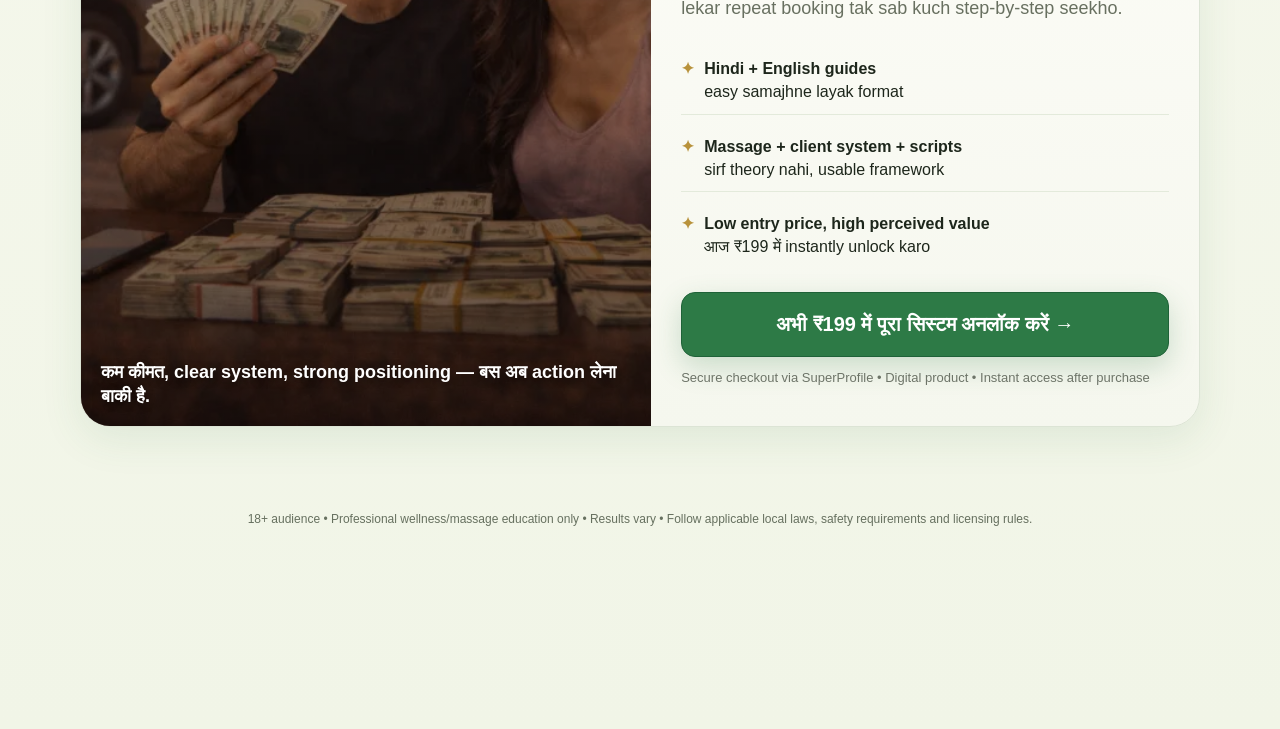
<file: v2/index.html>
<!doctype html>
<html lang="hi">
<head>
<meta charset="utf-8">
<meta name="viewport" content="width=device-width,initial-scale=1,viewport-fit=cover">
<meta name="theme-color" content="#FFF8F1">
<meta name="description" content="Ladies Home Massage Business Guide — Hindi + English PDF. Professional massage skills, client acquisition, pricing, safety and home-service setup.">
<title>Private Home Massage Business Guide</title>
<link rel="icon" type="image/svg+xml" href="data:image/svg+xml,%3Csvg xmlns='http://www.w3.org/2000/svg' viewBox='0 0 64 64'%3E%3Crect width='64' height='64' rx='14' fill='%23f6f0e4'/%3E%3Cpath d='M16 41c5-12 11-18 16-18 4 0 7 3 8 7 2-3 5-5 9-5 3 0 5 1 7 3-2 7-7 12-14 14-9 3-17 2-26-1z' fill='%232d7a46'/%3E%3Ccircle cx='22' cy='22' r='6' fill='%23c7a14b'/%3E%3C/svg%3E">
<style>
:root{--bg:#FFFBEF;--panel:#FFFEF7;--panel2:#F1F5E7;--text:#1D261B;--muted:#687060;--red:#1F5C3A;--hot:#1F5C3A;--gold:#B8923B;--green:#2F7A4B;--line:#DDE4CF}
*{box-sizing:border-box}html{scroll-behavior:smooth}body{margin:0;background:linear-gradient(180deg,#FFFBEF 0%,#FFFDF7 48%,#F1F5E7 100%);color:var(--text);font-family:Inter,Arial,"Noto Sans Devanagari",sans-serif;line-height:1.45;padding-bottom:90px}img{max-width:100%;display:block}a{text-decoration:none;color:inherit}.wrap{width:min(1120px,calc(100% - 32px));margin:auto}.bar{position:relative;background:linear-gradient(90deg,#17472F,#1F5C3A,#17472F);text-align:center;padding:9px 12px;font-weight:800;font-size:14px;letter-spacing:.2px}.ticker{background:#F2F7EE;border-top:1px solid var(--line);border-bottom:1px solid var(--line);overflow:hidden;white-space:nowrap}
.ticker-track{display:inline-flex;gap:34px;padding:12px 24px;min-width:200%;animation:ticker 28s linear infinite;color:#2A5D3A;font-weight:800}
.ticker-track span{display:inline-flex;align-items:center;gap:10px}.dot{width:8px;height:8px;border-radius:999px;background:var(--gold);display:inline-block}
@keyframes ticker{from{transform:translateX(0)}to{transform:translateX(-50%)}}
.hero{padding:42px 0 28px;text-align:center}.eyebrow{display:inline-flex;gap:8px;align-items:center;border:1px solid #C9D7BC;background:#F0F6E8;border-radius:99px;padding:8px 13px;color:#1F5C3A;font-size:13px;font-weight:800;text-transform:uppercase}.hero h1{max-width:940px;margin:18px auto 14px;font-size:clamp(34px,6vw,72px);line-height:1.02;letter-spacing:-1.6px;text-transform:uppercase}.hero h1 .hot{color:var(--hot);text-shadow:0 8px 30px #1F5C3A1F}.sub{max-width:820px;margin:0 auto 22px;color:#5C6658;font-size:clamp(17px,2.2vw,24px);font-weight:700}.hero-grid{display:grid;grid-template-columns:1.15fr .85fr;gap:22px;align-items:stretch;margin-top:28px;text-align:left}.hero-media{position:relative;min-height:500px;border-radius:24px;overflow:hidden;border:1px solid #D8E0CE;background:#EEF3E6}.hero-media img{width:100%;height:100%;object-fit:cover;filter:saturate(1.05) contrast(1.04)}.hero-media:after{content:"";position:absolute;inset:0;background:linear-gradient(180deg,transparent 45%,rgba(26,46,31,.82) 100%)}.caption{position:absolute;left:20px;right:20px;bottom:18px;z-index:2;color:#fff;font-weight:800;font-size:17px;line-height:1.35;text-shadow:0 2px 10px rgba(0,0,0,.5)}.offer-card{background:linear-gradient(180deg,#FFFFFF,#F8EEE8);border:1px solid #D8E0CE;border-radius:24px;padding:26px;box-shadow:0 20px 60px #1F5C3A14}.offer-card h2{font-size:30px;line-height:1.1;margin:0 0 12px}.bullet{display:flex;gap:10px;padding:10px 0;border-bottom:1px solid #E0E7D6}.bullet:last-of-type{border-bottom:0}.tick{color:var(--gold);font-weight:900}.price{display:flex;align-items:end;gap:12px;margin:20px 0 14px}.price strong{font-size:52px;line-height:1}.price s{color:#9A8781;font-size:18px}.cta{display:flex;justify-content:center;align-items:center;width:100%;padding:17px 20px;border-radius:14px;background:#2D7A46;color:#fff;font-weight:900;font-size:20px;box-shadow:0 10px 28px rgba(45,122,70,.22);border:1px solid #1F6238;transition:.18s}.cta:hover{transform:translateY(-2px);filter:brightness(1.06)}.micro{color:#66705F;font-size:12px;text-align:center;margin-top:10px}.strip{display:grid;grid-template-columns:repeat(4,1fr);gap:12px;margin:26px 0 0}.stat{border:1px solid #DCE4D2;background:#FFFFFF;border-radius:16px;padding:16px;text-align:center}.stat b{display:block;color:var(--gold);font-size:22px}.section{padding:58px 0}.section h2{text-align:center;font-size:clamp(30px,4.5vw,50px);line-height:1.08;margin:0 auto 12px;max-width:900px}.section .lead{text-align:center;color:var(--muted);font-size:18px;max-width:760px;margin:0 auto 32px}.danger{color:var(--hot)}.cards{display:grid;grid-template-columns:repeat(3,1fr);gap:18px}.card{background:linear-gradient(180deg,#FFFFFF,#F4F7ED);border:1px solid #DCE4D2;border-radius:20px;padding:22px}.card h3{font-size:22px;margin:0 0 10px}.card p{color:#5E6759;margin:0}.scene{background:linear-gradient(180deg,#F3F6EB,#FFFBEF);border-block:1px solid #DCE4D2}.scene-grid{display:grid;grid-template-columns:1fr 1fr;gap:18px}.scene-card{position:relative;border-radius:22px;overflow:hidden;min-height:360px;border:1px solid #CDD8C7}.scene-card img{width:100%;height:100%;object-fit:cover;filter:brightness(.86) saturate(.95)}.scene-copy{position:absolute;inset:auto 0 0;padding:70px 22px 22px;background:linear-gradient(transparent,rgba(26,44,31,.88))}.scene-copy span{color:var(--gold);font-size:13px;font-weight:900;text-transform:uppercase}.scene-copy h3{font-size:26px;margin:7px 0}.scene-copy p{margin:0;color:#FFFDF7}.truth{max-width:860px;margin:24px auto 0;padding:18px 20px;border-left:4px solid var(--gold);background:#F5F7E8;border-radius:12px;color:#4D584A}.gallery{display:grid;grid-template-columns:repeat(3,1fr);gap:18px}.gallery-card{background:#fff;border:1px solid #DCE4D5;border-radius:20px;overflow:hidden;box-shadow:0 8px 28px rgba(45,122,70,.08)}.gallery-card img{width:100%;height:250px;object-fit:cover}.gallery-copy{padding:16px 16px 18px}.gallery-copy h3{margin:0 0 8px;font-size:21px}.gallery-copy p{margin:0;color:#60675D}
.steps{display:grid;grid-template-columns:repeat(4,1fr);gap:14px}.step{position:relative;background:#FFFFFF;border:1px solid #D8E1D1;border-radius:18px;padding:22px}.num{font-size:38px;font-weight:900;color:#1F5C3A;line-height:1}.step h3{margin:8px 0;font-size:20px}.step p{margin:0;color:#65705F}.product{display:grid;grid-template-columns:.8fr 1.2fr;gap:26px;align-items:center}.book{background:radial-gradient(circle at 50% 50%,#E7EFD8 0,#FFFBEF 56%,#F1F5E7 100%);border:1px solid #D2DDCA;border-radius:24px;padding:24px}.book img{margin:auto;max-height:540px;object-fit:contain}.stack h3{font-size:26px;margin:0 0 16px}.stack-list{display:grid;gap:10px}.stack-item{background:#FFFEF7;border:1px solid #DCE4D2;border-radius:14px;padding:14px 16px}.stack-item b{color:#1F5C3A}.faq{max-width:900px;margin:auto}.faq details{background:#FFFFFF;border:1px solid #D9E1D0;border-radius:14px;margin-bottom:10px}.faq summary{cursor:pointer;padding:18px 50px 18px 18px;font-weight:800;list-style:none;position:relative}.faq summary:after{content:"+";position:absolute;right:18px;color:var(--hot);font-size:26px;top:9px}.faq details[open] summary:after{content:"−"}.faq p{padding:0 18px 18px;margin:0;color:#626C5E}.wave-divider{line-height:0;margin-top:8px}.wave-divider svg{display:block;width:100%;height:62px}.final{padding:0 0 60px}.final-box{background:linear-gradient(180deg,#FFFEFA,#F5F7EE);border:1px solid #DCE4D5;border-radius:30px;padding:0;overflow:hidden;box-shadow:0 12px 40px rgba(45,122,70,.10)}.final-grid{display:grid;grid-template-columns:1.02fr .98fr;align-items:stretch}.final-media{position:relative;min-height:420px;background:#edf3e7}.final-media img{width:100%;height:100%;object-fit:cover}.final-media:after{content:'';position:absolute;inset:0;background:linear-gradient(180deg,rgba(0,0,0,.03),rgba(0,0,0,.55))}.final-badge{position:absolute;left:18px;top:18px;z-index:2;background:rgba(255,255,255,.86);color:#1f6238;border:1px solid rgba(31,98,56,.14);padding:8px 12px;border-radius:999px;font-size:12px;font-weight:900;letter-spacing:.4px}.final-img-copy{position:absolute;left:20px;right:20px;bottom:18px;z-index:2;color:#fff;font-size:18px;font-weight:800;line-height:1.35;text-shadow:0 2px 10px rgba(0,0,0,.45)}.final-content{padding:38px 30px;text-align:left;display:flex;flex-direction:column;justify-content:center}.final-content .mini{display:inline-flex;align-items:center;gap:8px;border:1px solid #DCE4D5;background:#F4F8EF;color:#2D7A46;border-radius:999px;padding:8px 12px;font-size:12px;font-weight:900;letter-spacing:.3px;align-self:flex-start;text-transform:uppercase}.final-content h2{margin:16px 0 12px;font-size:clamp(30px,4.6vw,56px);line-height:1.04}.final-content p{margin:0 0 18px;color:#687060;font-size:18px}.final-points{display:grid;gap:10px;margin:8px 0 22px}.final-point{display:flex;gap:10px;align-items:flex-start;padding:10px 0;border-bottom:1px solid #E3EADB}.final-point:last-child{border-bottom:0}.final-point b{display:block}.final-content .cta{max-width:100%;margin:2px 0 0}.final-note{margin-top:12px;color:#6D7468;font-size:13px}.sticky{position:fixed;left:0;right:0;bottom:0;z-index:20;background:rgba(255,251,239,.94);backdrop-filter:blur(16px);border-top:1px solid #D4DDCC;padding:10px max(12px,env(safe-area-inset-right)) max(10px,env(safe-area-inset-bottom)) max(12px,env(safe-area-inset-left))}.sticky-in{max-width:900px;margin:auto;display:flex;align-items:center;gap:12px}.sticky-price{min-width:110px}.sticky-price b{font-size:24px}.sticky-price small{display:block;color:#66705F}.sticky .cta{padding:13px 16px;font-size:17px}footer{text-align:center;color:#66705F;padding:24px 16px 110px;font-size:12px}
@media(max-width:850px){.hero{padding-top:30px}.hero-grid,.product,.scene-grid,.gallery,.final-grid{grid-template-columns:1fr}.hero-media{min-height:390px}.strip{grid-template-columns:1fr 1fr}.cards{grid-template-columns:1fr}.steps{grid-template-columns:1fr 1fr}.section{padding:42px 0}.hero h1{font-size:42px}.offer-card h2{font-size:27px}.price strong{font-size:46px}.final-media{min-height:320px}.final-content{padding:26px 22px}}
@media(max-width:480px){body{padding-bottom:80px}.wrap{width:min(100% - 22px,1120px)}.hero h1{font-size:34px;letter-spacing:-.7px}.sub{font-size:16px}.hero-media{min-height:320px;border-radius:18px}.offer-card{padding:20px;border-radius:18px}.strip{grid-template-columns:1fr 1fr}.stat{padding:12px 8px}.stat b{font-size:18px}.steps{grid-template-columns:1fr}.scene-card{min-height:310px}.sticky-price{min-width:88px}.sticky-price b{font-size:20px}.sticky .cta{font-size:15px}.bar{font-size:12px}.final-content h2{font-size:31px}.final-content p{font-size:16px}.final-img-copy{font-size:16px}}
</style>
</head>
<body>
<div class="bar">18+ ADULT AUDIENCE • PROFESSIONAL MASSAGE BUSINESS GUIDE • HINDI + ENGLISH</div>
<div class="ticker" aria-label="offer highlights"><div class="ticker-track">
<span><i class="dot"></i>INSTANT DIGITAL ACCESS</span><span><i class="dot"></i>PRIVATE HOME-SERVICE MODEL</span><span><i class="dot"></i>HINDI + ENGLISH GUIDES</span><span><i class="dot"></i>WHATSAPP SCRIPTS + CLIENT SYSTEM</span><span><i class="dot"></i>ONLY ₹199 TODAY</span><span><i class="dot"></i>PROFESSIONAL POSITIONING + SAFETY</span>
<span><i class="dot"></i>INSTANT DIGITAL ACCESS</span><span><i class="dot"></i>PRIVATE HOME-SERVICE MODEL</span><span><i class="dot"></i>HINDI + ENGLISH GUIDES</span><span><i class="dot"></i>WHATSAPP SCRIPTS + CLIENT SYSTEM</span><span><i class="dot"></i>ONLY ₹199 TODAY</span><span><i class="dot"></i>PROFESSIONAL POSITIONING + SAFETY</span>
</div></div>

<header class="hero">
<div class="wrap">
<div class="eyebrow">Private Home-Service Model • ₹199 Guide</div>
<h1>₹15K JOB. ZERO FREEDOM. SAME BORING LIFE.<br><span class="hot">LEARN A PRIVATE HOME-MASSAGE SKILL PEOPLE ACTUALLY PAY FOR.</span></h1>
<p class="sub">Stop wasting months waiting for a salary hike. Learn the skill, the client system, the pricing and the private home-service model behind professional massage work.</p>

<div class="hero-grid">
<div class="hero-media">
<img src="../assets/images/image-01.jpg" alt="Professional home massage service">
<div class="caption"><span style="display:inline-block;margin-bottom:8px;background:rgba(255,255,255,.16);border:1px solid rgba(255,255,255,.28);padding:6px 10px;border-radius:999px;font-size:12px;letter-spacing:.4px">PRIVATE HOME APPOINTMENT MODEL</span><br>A provocative business category — but your positioning, boundaries and professionalism decide whether clients trust you.</div>
</div>
<div class="offer-card">
<h2>STOP SCROLLING. LEARN THE SKILL. BUILD THE SERVICE. GET PAID.</h2>
<div class="bullet"><span class="tick">✦</span><div><b>Professional massage techniques</b><br><span>Back, neck, shoulder & full-body fundamentals</span></div></div>
<div class="bullet"><span class="tick">✦</span><div><b>How to approach female clients professionally</b><br><span>Without sounding creepy, desperate or unsafe</span></div></div>
<div class="bullet"><span class="tick">✦</span><div><b>Private appointment setup</b><br><span>Communication, boundaries, safety and repeat bookings</span></div></div>
<div class="bullet"><span class="tick">✦</span><div><b>Pricing + client acquisition</b><br><span>Turn a skill into a structured home-service business</span></div></div>
<div class="price"><strong>₹199</strong><s>₹1,999</s></div>
<a class="cta" href="https://superprofile.bio/vp/ryOeBMD8?checkout=true">SHOW ME HOW THIS BUSINESS WORKS →</a>
<div class="micro">Instant digital access • Hindi + English • Mobile friendly</div>
</div>
</div>

<div class="strip">
<div class="stat"><b>150+</b><span>Pages</span></div>
<div class="stat"><b>4</b><span>PDF Guides</span></div>
<div class="stat"><b>2</b><span>Languages</span></div>
<div class="stat"><b>₹199</b><span>One-Time</span></div>
</div>
</div>
</header>

<section class="section">
<div class="wrap">
<h2>IF YOU LOOK DESPERATE, CLIENTS WILL NEVER TRUST YOU.</h2>
<p class="lead">Attention is easy. Trust is hard. This guide shows you how to look professional, speak correctly and turn enquiries into real appointments.</p>
<div class="cards">
<div class="card"><h3>🔥 Attraction Gets Attention. Trust Gets Bookings.</h3><p>Clients may notice the service because it feels private and personal. They book when your communication, presentation and conduct feel safe.</p></div>
<div class="card"><h3>🖐 Close-Contact Work Needs Clear Boundaries.</h3><p>A professional therapist knows exactly what to say, how to behave, what to avoid and how to keep the appointment comfortable.</p></div>
<div class="card"><h3>💸 Random Hustling Is Not A Business.</h3><p>You need pricing, follow-up, client records, referral systems and repeat-booking scripts—not just massage skills.</p></div>
</div>
</div>
</section>

<section class="section scene">
<div class="wrap">
<h2>THE PHONE RINGS. THE CLIENT IS READY. <span class="danger">ARE YOU?</span></h2>
<p class="lead">Private setting. Close-contact service. One wrong move destroys trust. One professional system can build repeat business.</p>
<div class="scene-grid">
<div class="scene-card"><img src="../assets/images/image-06.jpg" alt="Home massage appointment"><div class="scene-copy"><span>THE MESSAGE</span><h3>“Are you available for a private home session?”</h3><p>You reply confidently, confirm the service, duration, location, price and boundaries. No awkward flirting. No confusion.</p></div></div>
<div class="scene-card"><img src="../assets/images/image-07.jpg" alt="Professional massage setup"><div class="scene-copy"><span>THE EXPERIENCE</span><h3>Client feels relaxed. You stay in control.</h3><p>Your tone, touch, hygiene, draping, consent and professionalism create the experience people are willing to rebook.</p></div></div>
</div>
<div class="truth"><b>Important:</b> this guide is for legitimate professional massage/home-service work. It does not teach or promote sexual services. The “private” angle is about convenience, comfort and one-to-one service—not sexual activity.</div>
</div>
</section>

<section class="section">
<div class="wrap">
<h2>MORE VISUALS. MORE CLARITY. <span class="danger">MORE DESIRE TO BUY.</span></h2>
<p class="lead">Show the customer the lifestyle, confidence and business outcome behind the guide.</p>
<div class="gallery">
<div class="gallery-card"><img src="../assets/images/image-15.png" alt="Income freedom lifestyle"><div class="gallery-copy"><h3>Income Freedom</h3><p>Better pricing, direct payment and more control over your work life.</p></div></div>
<div class="gallery-card"><img src="../assets/images/image-16.png" alt="Family respect"><div class="gallery-copy"><h3>Respect At Home</h3><p>Build confidence and a service skill that can create real earning opportunities.</p></div></div>
<div class="gallery-card"><img src="../assets/images/image-18.png" alt="Better lifestyle"><div class="gallery-copy"><h3>Better Lifestyle</h3><p>A practical upgrade from low-paying routine work toward a more flexible setup.</p></div></div>
</div>
</div>
</section>

<section class="section">
<div class="wrap">
<h2>MOST BEGINNERS FAIL BECAUSE THEY MISS THESE <span class="danger">4 THINGS.</span></h2>
<div class="steps">
<div class="step"><div class="num">01</div><h3>Look Professional</h3><p>Your profile, clothes, hygiene, language and photos must reduce fear—not create it.</p></div>
<div class="step"><div class="num">02</div><h3>Speak Correctly</h3><p>Learn how to reply to enquiries, explain services, quote a price and confirm a booking.</p></div>
<div class="step"><div class="num">03</div><h3>Deliver Comfort</h3><p>Technique matters, but so do consent, pressure, positioning, privacy and client comfort.</p></div>
<div class="step"><div class="num">04</div><h3>Create Repeat Demand</h3><p>Follow-up, rebooking, referrals and premium add-ons turn one appointment into a real business.</p></div>
</div>
</div>
</section>

<section class="section">
<div class="wrap product">
<div class="book"><img src="../assets/images/image-14.png" alt="Ladies Home Massage Complete Guide"></div>
<div class="stack">
<h2 style="text-align:left;margin-left:0">₹199 GETS YOU THE FULL SYSTEM — NOT RANDOM TIPS</h2>
<p style="color:#626C5E;font-size:18px">Not motivation. A practical operating manual.</p>
<div class="stack-list">
<div class="stack-item"><b>Massage Technique Guide</b> — full-body fundamentals, pressure, positioning and session flow.</div>
<div class="stack-item"><b>Client Acquisition Guide</b> — where to find prospects and how to introduce your service without looking suspicious.</div>
<div class="stack-item"><b>WhatsApp & Call Scripts</b> — enquiry replies, booking confirmations, pricing and follow-up.</div>
<div class="stack-item"><b>Safety & Boundary System</b> — professional conduct, consent, privacy and situations to avoid.</div>
<div class="stack-item"><b>Pricing & Growth System</b> — packages, referrals, repeat bookings and premium services.</div>
</div>
<div class="price"><strong>₹199</strong><s>₹1,999</s></div>
<a class="cta" href="https://superprofile.bio/vp/ryOeBMD8?checkout=true">YES — I WANT THE COMPLETE SYSTEM</a>
</div>
</div>
</section>

<section class="section scene">
<div class="wrap">
<h2>PROVOCATIVE ATTENTION IS USELESS IF YOU CAN’T TURN IT INTO TRUST.</h2>
<p class="lead">You can market a close-contact service with curiosity and still keep the actual client experience respectful and legitimate.</p>
<div class="cards">
<div class="card"><h3>“Will women really book a male therapist?”</h3><p>Some clients do choose male therapists; preferences vary. Your job is to present the service professionally and let the client decide.</p></div>
<div class="card"><h3>“What if someone misunderstands the service?”</h3><p>Clear descriptions, boundaries and written confirmations help prevent ambiguity before the appointment begins.</p></div>
<div class="card"><h3>“Can I start part-time?”</h3><p>Yes. A home-service model can be scheduled around existing work, subject to local rules, client demand and your availability.</p></div>
</div>
</div>
</section>

<section class="section">
<div class="wrap">
<h2>Frequently Asked Questions</h2>
<div class="faq">
<details><summary>Is this guide about sexual massage?</summary><p>No. It is for legitimate professional massage and home-service business setup. It focuses on massage technique, client communication, boundaries, pricing and business operations.</p></details>
<details><summary>Do I need prior massage experience?</summary><p>No prior business experience is required. For hands-on massage work, practice, proper training and compliance with any local licensing or certification requirements are important.</p></details>
<details><summary>Will this guarantee a specific income?</summary><p>No. Earnings depend on your skills, location, pricing, demand, marketing and consistency. The guide gives you a system; results are not guaranteed.</p></details>
<details><summary>How do I receive the guide?</summary><p>After successful payment through the checkout, access is delivered digitally to the details you provide there.</p></details>
</div>
</div>
</section>

<div class="wave-divider" aria-hidden="true">
<svg viewBox="0 0 1440 80" preserveAspectRatio="none" xmlns="http://www.w3.org/2000/svg"><path fill="#EEF3E6" d="M0,32L48,42.7C96,53,192,75,288,74.7C384,75,480,53,576,42.7C672,32,768,32,864,42.7C960,53,1056,75,1152,74.7C1248,75,1344,53,1392,42.7L1440,32L1440,80L1392,80C1344,80,1248,80,1152,80C1056,80,960,80,864,80C768,80,672,80,576,80C480,80,384,80,288,80C192,80,96,80,48,80L0,80Z"></path></svg>
</div>
<section class="final">
<div class="wrap">
<div class="final-box">
<div class="final-grid">
<div class="final-media">
<img src="../assets/images/image-15.png" alt="Income and lifestyle transformation">
<div class="final-badge">FINAL STEP • LAST PUSH</div>
<div class="final-img-copy">कम कीमत, clear system, strong positioning — बस अब action लेना बाकी है.</div>
</div>
<div class="final-content">
<div class="mini">₹199 One-Time • Hindi + English</div>
<h2>अब सिर्फ सोचते मत रहो… <br>₹199 में <span class="danger">पूरा सिस्टम</span> सीखो.</h2>
<p>Private home appointments ka model samjho, professional massage skill ko structure do, aur client communication se lekar repeat booking tak sab kuch step-by-step seekho.</p>
<div class="final-points">
<div class="final-point"><span class="tick">✦</span><div><b>Hindi + English guides</b><span>easy samajhne layak format</span></div></div>
<div class="final-point"><span class="tick">✦</span><div><b>Massage + client system + scripts</b><span>sirf theory nahi, usable framework</span></div></div>
<div class="final-point"><span class="tick">✦</span><div><b>Low entry price, high perceived value</b><span>आज ₹199 में instantly unlock karo</span></div></div>
</div>
<a class="cta" href="https://superprofile.bio/vp/ryOeBMD8?checkout=true">अभी ₹199 में पूरा सिस्टम अनलॉक करें →</a>
<div class="final-note">Secure checkout via SuperProfile • Digital product • Instant access after purchase</div>
</div>
</div>
</div>
</div>
</section>

<footer>18+ audience • Professional wellness/massage education only • Results vary • Follow applicable local laws, safety requirements and licensing rules.</footer>

<div class="sticky"><div class="sticky-in"><div class="sticky-price"><b>₹199</b><small>Instant access</small></div><a class="cta" href="https://superprofile.bio/vp/ryOeBMD8?checkout=true">UNLOCK NOW →</a></div></div>
</body>
</html>
</file>
<file: assets/style.css>
:root{--pink:#bd0f44;--green:#328600;--text:#232323;--line:#e5e5e5}*{box-sizing:border-box}html{scroll-behavior:smooth}body{margin:0;color:var(--text);background:#fff;font:16px/1.45 Arial,'Noto Sans Devanagari',sans-serif;padding-bottom:92px}h1,h2,h3,p{margin:0 0 16px}h1,h2{color:var(--pink);font-weight:700}h1{font-size:32px;line-height:40px;text-transform:uppercase;margin-bottom:10px}h2{font-size:38px;line-height:1.2;margin-bottom:28px}h3{font-size:20px;line-height:1.3}p{line-height:1.45}img{display:block;max-width:100%;height:auto;object-fit:cover}a{color:inherit}button,select,summary,a{-webkit-tap-highlight-color:transparent}a:focus-visible,summary:focus-visible,select:focus-visible{outline:3px solid var(--pink);outline-offset:5px}.wrap{max-width:1140px;margin:auto;padding:0 10px}.section{padding:40px 0;text-align:center}.announcement{text-align:center;background:#e8f5e9;color:#359403;font-size:16px;font-weight:600;padding:7px 12px;line-height:22px}.hero{padding:18px 0 40px}.hero-subtitle{font-size:18px;line-height:24px;font-weight:700;color:#000;margin-bottom:12px}.hero-image{width:626px;margin:0 auto 12px;border-radius:12px}.hero h3{font-size:18px;line-height:24px;margin-bottom:10px}.pink{color:var(--pink)}.hero p{margin-bottom:10px}.hero-list{display:table;text-align:left;margin:10px auto 22px;padding:0 0 0 22px;list-style:none;color:#555}.hero-list li{margin:2px 0}.price{display:flex;align-items:center;justify-content:center;gap:16px;margin:16px 0;color:#000}.price strong{font-size:40px;line-height:1.1}.price s{font-size:18px;font-weight:700}.price b{font-size:14px}.cta{display:inline-flex;flex-direction:column;align-items:center;justify-content:center;text-decoration:none;color:#fff;background:linear-gradient(100deg,#278c00,#5eb713);box-shadow:inset 0 -9px 12px #ffffff20;border-radius:10px;padding:16px 48px;min-height:58px;min-width:290px;font-size:22px;font-weight:700;line-height:1.25}.cta:hover{background:#348a00}.cta small{font-size:14px;font-weight:500;margin-top:4px}.metadata{font-size:14px;font-weight:600;margin-top:18px}.cards{display:grid;grid-template-columns:repeat(4,minmax(0,1fr));gap:20px;margin:20px 0 28px}.card img{width:100%;border-radius:10px;margin-bottom:18px;aspect-ratio:1.49}.card h3{margin-bottom:14px}.card p{text-align:center;font-size:16px;line-height:22px;font-weight:500}.feature-image{width:668px;margin:24px auto 18px;border-radius:10px}.transformation p{font-weight:600}.story-grid{display:grid;grid-template-columns:repeat(3,1fr);gap:20px;text-align:left}.story-card{border:1px solid #ddd;border-radius:12px;padding:24px;background:#fff9ef}.story-card h3{color:var(--pink)}.story-card p{margin:14px 0}.imagine h2{font-size:32px}.secret .card{border:1px solid #ededed;padding:8px;border-radius:10px}.secret .card p{text-align:left;line-height:1.55}.secret .cards+h2{font-size:34px;margin:26px 0}.lead{font-size:28px;font-weight:600}.review-panel{margin:25px auto;background:#f9fafb;border:1px solid #e5e7eb;border-radius:12px;padding:24px;text-align:left}.review-toolbar{display:flex;align-items:center;justify-content:space-between;gap:20px;margin-bottom:20px}.review-toolbar h3{margin:0}select{font:14px Arial;padding:10px;border:1px solid #ddd;border-radius:6px;background:white}.review-grid{display:grid;grid-template-columns:repeat(3,1fr);gap:18px;max-height:540px;overflow:auto;padding:3px 5px 8px 3px}.review-card{padding:20px;border:1px solid #e5e7eb;border-radius:10px;background:#fff;box-shadow:0 2px 6px #00000008}.review-top{display:flex;gap:12px;margin-bottom:14px;align-items:center}.avatar{background:#f3e8ff;color:#7336a5;border-radius:50%;width:40px;height:40px;display:grid;place-items:center;flex-shrink:0;font-weight:bold}.review-card h3{font-size:14px;margin:0}.review-card p{font-size:15px;line-height:1.65}.review-card small{font-size:12px;color:#666}.stars{color:#f5ad0d;letter-spacing:2px}.review-count:empty{display:none}.book-image{width:456px;margin:0 auto 22px;border-radius:10px}.package> .wrap>h3{font-size:28px}.curriculum{display:grid;grid-template-columns:1fr 1fr;gap:24px;text-align:left;margin:26px auto}.curriculum article{border:1px solid #dedede;border-radius:12px;padding:26px}.curriculum h3{color:var(--pink);text-align:center;padding-bottom:16px;border-bottom:1px solid #ddd}.curriculum ul,.comparison ul{list-style:none;padding:0;margin:0}.curriculum li{padding:15px 0;border-bottom:1px solid #eee;line-height:1.7}.curriculum li:last-child{border:0}.download-features{display:flex;justify-content:center;gap:60px;margin:28px 0}.download-features h3{font-size:20px}.refund{color:#248008;margin:24px auto}.comparison{display:grid;grid-template-columns:1fr 1fr;gap:25px;margin:24px auto 38px;text-align:left;max-width:950px}.comparison article{padding:28px;border-radius:12px;border:1px solid}.comparison .without{background:#fff1f1;border-color:#ffc8c8}.comparison .with{background:#effbe8;border-color:#b9dca5}.comparison li{margin:15px 0}.without li:before{content:'✕ ';color:#d32f2f}.with li:before{content:'✓ ';color:#2f8b14}.author h2{text-transform:capitalize}.author-grid{display:grid;grid-template-columns:40% 1fr;gap:40px;align-items:center;text-align:left}.author-image{width:100%;border-radius:12px}.author h3:first-child{color:var(--pink);font-size:30px}.author p{line-height:1.7}.offer-box{max-width:780px;margin:auto;padding:32px;border:2px solid var(--pink);border-radius:14px}.offer h2{font-size:30px}.sold-bar{height:30px;background:#eee;border-radius:30px;overflow:hidden;margin:20px auto 24px}.sold-bar span{display:block;width:86%;height:100%;background:#fa4754;color:white;font-weight:700;line-height:30px}.countdown{display:flex;justify-content:center;gap:14px;margin:26px 0}.countdown div{background:#f3f3f3;border-radius:8px;padding:12px;min-width:85px}.countdown b,.countdown span{display:block}.countdown b{font-size:32px}.countdown span{font-size:14px}.faq{max-width:960px;margin:auto;text-align:left}details{border:1px solid #ddd;border-radius:5px;margin-bottom:12px}summary{cursor:pointer;padding:18px 45px 18px 18px;font-weight:600;position:relative;list-style:none}summary::-webkit-details-marker{display:none}summary:after{content:'+';position:absolute;right:18px;font-size:22px;top:12px}details[open] summary:after{content:'−'}details[open] summary{color:var(--pink);border-bottom:1px solid #ddd}.answer{padding:18px;line-height:1.7}.final-cta{margin:55px 0 8px}.final-cta h2{margin-bottom:12px}.final-cta p{font-size:18px}footer{background:#000;color:#fff;text-align:center;padding:40px 0 35px}footer p:first-child{font-size:24px;font-weight:700}footer p{margin-bottom:16px}.sticky-buy{position:fixed;bottom:0;left:0;right:0;background:#fff;z-index:10;padding:14px 20px 20px}.sticky-buy>div{display:flex;justify-content:space-between;align-items:center;max-width:900px;margin:auto}.sticky-buy .price{margin:0}.sticky-buy .cta{min-width:184px;font-size:18px;padding:17px 28px}.sr-only{position:absolute;width:1px;height:1px;overflow:hidden;clip-path:inset(50%)}
@media(max-width:767px){body{padding-bottom:82px}.wrap{padding:0 16px}.announcement{font-size:12px;line-height:18px;padding:8px 12px}.section{padding:28px 0}h1{font-size:24px;line-height:32px}h2{font-size:27px;line-height:1.3;margin-bottom:22px}h3{font-size:19px}.hero{padding-top:16px}.hero-subtitle{font-size:15px;line-height:21px}.hero-image{width:100%;border-radius:9px}.cards{grid-template-columns:1fr 1fr;gap:14px}.card h3{font-size:17px}.card p{font-size:15px}.story-grid,.curriculum,.comparison,.author-grid{grid-template-columns:1fr}.story-card{padding:20px}.lead{font-size:21px}.review-panel{padding:16px 10px}.review-grid{grid-template-columns:1fr;max-height:580px}.review-card{padding:16px}.review-toolbar{gap:8px}.review-toolbar h3{font-size:19px}.secret .cards+h2{font-size:25px}.curriculum article{padding:20px}.download-features{gap:22px}.download-features h3{font-size:17px}.package>.wrap>h3{font-size:22px}.author-grid{gap:22px;text-align:center}.author-image{max-width:400px;margin:auto}.author h3:first-child{font-size:26px}.offer-box{padding:22px 14px}.offer h2{font-size:25px}.cta{font-size:21px;padding:16px 24px;min-width:0;width:min(100%,390px)}.sticky-buy{padding:10px 14px max(10px,env(safe-area-inset-bottom))}.sticky-buy .cta{width:auto;min-width:120px;font-size:16px;padding:14px 20px;min-height:52px}.sticky-buy .price{gap:8px}.sticky-buy .price strong{font-size:30px}.sticky-buy .price s{font-size:14px}.sticky-buy .price b{font-size:12px}summary{font-size:16px}.metadata{font-size:12px}.price strong{font-size:36px}.author .cta{margin-top:10px}footer{padding:35px 0}.countdown div{min-width:74px}.book-image{width:100%;max-width:456px}}
@media(max-width:380px){.cards{grid-template-columns:1fr}.sticky-buy .price{gap:6px}.sticky-buy .price b{display:none}.review-toolbar{flex-wrap:wrap}.download-features{flex-direction:column;gap:0}}
@media(prefers-reduced-motion:reduce){html{scroll-behavior:auto}}
</file>
